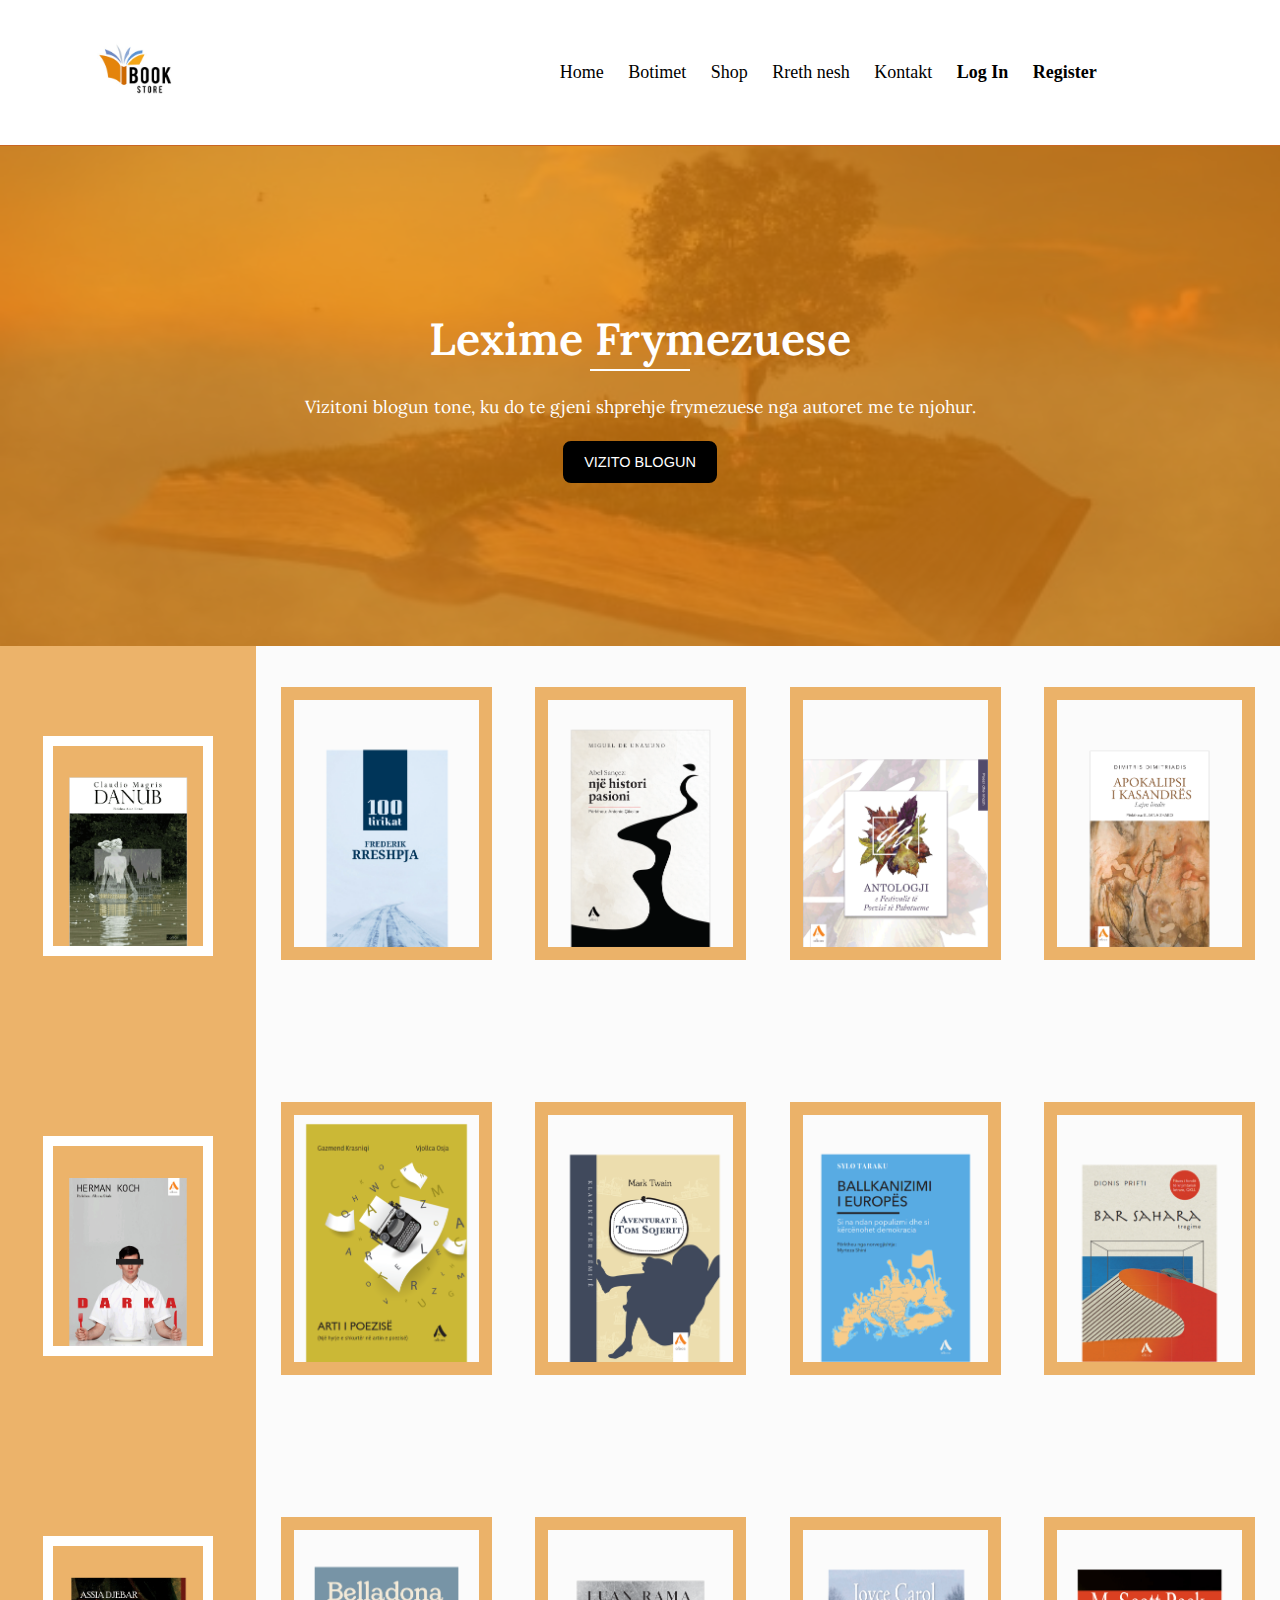
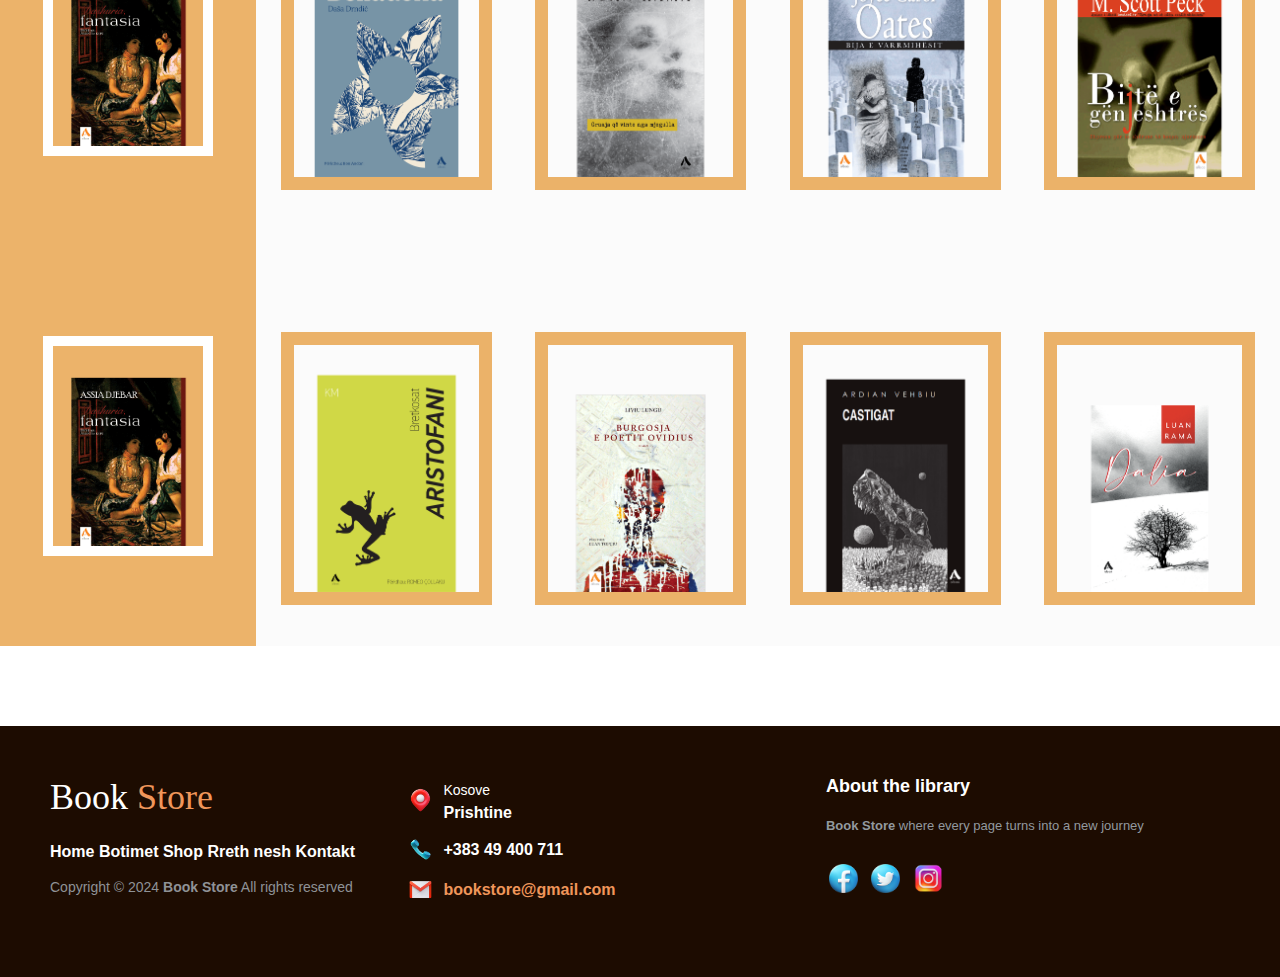
<file: Botime Artistike/botime.html>
<!DOCTYPE html>
<html lang="en">
<head>
    <meta charset="UTF-8">
    <meta name="viewport" content="width=device-width, initial-scale=1.0">
    <title>Botime Artistike</title>
    <link rel="stylesheet" href="botime.css">

    <link rel="preconnect" href="https://fonts.googleapis.com">
<link rel="preconnect" href="https://fonts.gstatic.com" crossorigin>
<link href="https://fonts.googleapis.com/css2?family=Lora:ital,wght@0,400..700;1,400..700&display=swap" rel="stylesheet">

    <!-- <link href="https://cdn.jsdelivr.net/npm/bootstrap@5.3.3/dist/css/bootstrap.min.css" rel="stylesheet" integrity="sha384-QWTKZyjpPEjISv5WaRU9OFeRpok6YctnYmDr5pNlyT2bRjXh0JMhjY6hW+ALEwIH" crossorigin="anonymous"> -->
</head>
<body>
    <section class="navbar" id="navbar">
        <nav>
            <div class="logo">
                <img src="../HomePage/Images/logo.jpg">
            </div>
            <ul>
                <li> <a href="../HomePage/homepage.html">Home</a></li>
                <li> <a href="../Botime Artistike/botime.html">Botimet</a></li>
                <li> <a href="../Shop/shop.html">Shop</a></li>
                <li> <a href="../AboutUs/about-us.html">Rreth nesh</a></li>
                <li> <a href="../ContactUs/contact.html">Kontakt</a></li>
                <li> <a href="../loginsignup/login.html"><strong>Log In</strong></a></li>
                <li> <a href="../loginsignup/signup.html"><strong>Register</strong></a></li>
            </ul>
            <div class="menu-toggle">&#9776;</div> 
        </nav>
    </section>

<section>
    <div id="bgphoto">
        <img src="img-Botime Artistike/imgbackgroundphoto.jpg" alt="">
        <div class="bg-of-photo">

            <div class="tittle">
                <h1>Lexime Frymezuese</h1>
            </div>
            <div class="line"></div>
           <div class="prg1">
            <p>Vizitoni blogun tone, ku do te gjeni shprehje frymezuese nga autoret me te njohur.</p>
           </div> 
            <button><a href="Lexime frymezuese/lexime-frymezuese.html">VIZITO BLOGUN</a></button>

        </div>
        
    </div>
</section>


<section>

    <div id="container">

        <div class="left">
            <div class="books-in-left">
                <img src="img-Botime Artistike/libri17.png" alt="">
            </div>
            <div class="books-in-left">
                <img src="img-Botime Artistike/libri18.png" alt="">
            </div>
            <div class="books-in-left">
                <img src="img-Botime Artistike/libri19.png" alt="">
            </div>
            <div class="books-in-left">
                <img src="img-Botime Artistike/libri19.png" alt="">
            </div>
        </div>


        <div class="right">
            <div class="book">
                <img src="img-Botime Artistike/libri1.png">
            </div>
            <div class="book">
                <img src="img-Botime Artistike/libri2.png" alt="">
            </div>
            <div class="book">
                <img src="img-Botime Artistike/libri3.png" alt="">
            </div>
            <div class="book">
                <img src="img-Botime Artistike/libri4.png" alt="">
            </div>
            <div class="book">
                <img src="img-Botime Artistike/libri5.png" alt="">
            </div>
            <div class="book">
                <img src="img-Botime Artistike/libri6.png" alt="">
            </div>
            <div class="book">
                <img src="img-Botime Artistike/libri7.png" alt="">
            </div>
            <div class="book">
                <img src="img-Botime Artistike/libri8.png" alt="">
            </div>
            <div class="book">
                <img src="img-Botime Artistike/libri9.png" alt="">
            </div>
            <div class="book">
                <img src="img-Botime Artistike/libri10.png" alt="">
            </div>
            <div class="book">
                <img src="img-Botime Artistike/libri11.png" alt="">
            </div>
            <div class="book">
                <img src="img-Botime Artistike/libri12.png" alt="">
            </div>
            <div class="book">
                <img src="img-Botime Artistike/libri13.png" alt="">
            </div>
            <div class="book">
                <img src="img-Botime Artistike/libri14.png" alt="">
            </div>
            <div class="book">
                <img src="img-Botime Artistike/libri15.png" alt="">
            </div>
            <div class="book">
                <img src="img-Botime Artistike/libri16.png" alt="">
            </div>
        </div>
    </div>
</section>

<footer class="footer-distributed">
    <div class="footer-left">
        <h3>Book<span> Store</span></h3>
        <p class="footer-links">
            <a href="../HomePage/homepage.html">Home</a>
            <a href="../Botime Artistike/botime.html">Botimet</a> 
            <a href="../Shop/shop.html">Shop</a>
            <a href="../AboutUs/about-us.html">Rreth nesh</a> 
            <a href="../ContactUs/contact.html">Kontakt</a> 
            
        </p>
        <p class="footer-company-name">Copyright © 2024 <strong>Book Store</strong> All rights reserved</p>
    </div>
    <div class="footer-center">
        <div>
            <img src="../HomePage/Images/icons8-location-94.png" alt="Location">
            <p><span>Kosove</span>Prishtine</p>
        </div>
        <div>
            <img src="../HomePage/Images/icons8-phone-94.png" alt="Phone">
            <p>+383 49 400 711</p>
        </div>
        <div>
            <img src="../HomePage/Images/icons8-gmail-94.png" alt="Email">
            <p><a href="mailto:expbytravelling@gmail.com">bookstore@gmail.com</a></p>
        </div>
    </div>
    <div class="footer-right">
        <p class="footer-company-about">
            <span>About the library</span>
            <strong>Book Store</strong> where every page turns into a new journey
        </p>
        <div class="footer-icons">
            <a href="#"><img src="../HomePage/Images/icons8-facebook-94.png" width="35" height="35"></a>
            <a href="#"><img src="../HomePage/Images/icons8-twitter-circled-94.png" width="35" height="35"alt=""></a>
            <a href="#"><img src="../HomePage/Images/icons8-instagram-94.png"width="35" height="35" alt=""></a>
        </div>
    </div>
</footer>



    
    


    <!-- <script src="https://cdn.jsdelivr.net/npm/bootstrap@5.3.3/dist/js/bootstrap.bundle.min.js" integrity="sha384-YvpcrYf0tY3lHB60NNkmXc5s9fDVZLESaAA55NDzOxhy9GkcIdslK1eN7N6jIeHz" crossorigin="anonymous"></script> -->
    <script src="botime.js"></script>
</body>
</html>
</file>
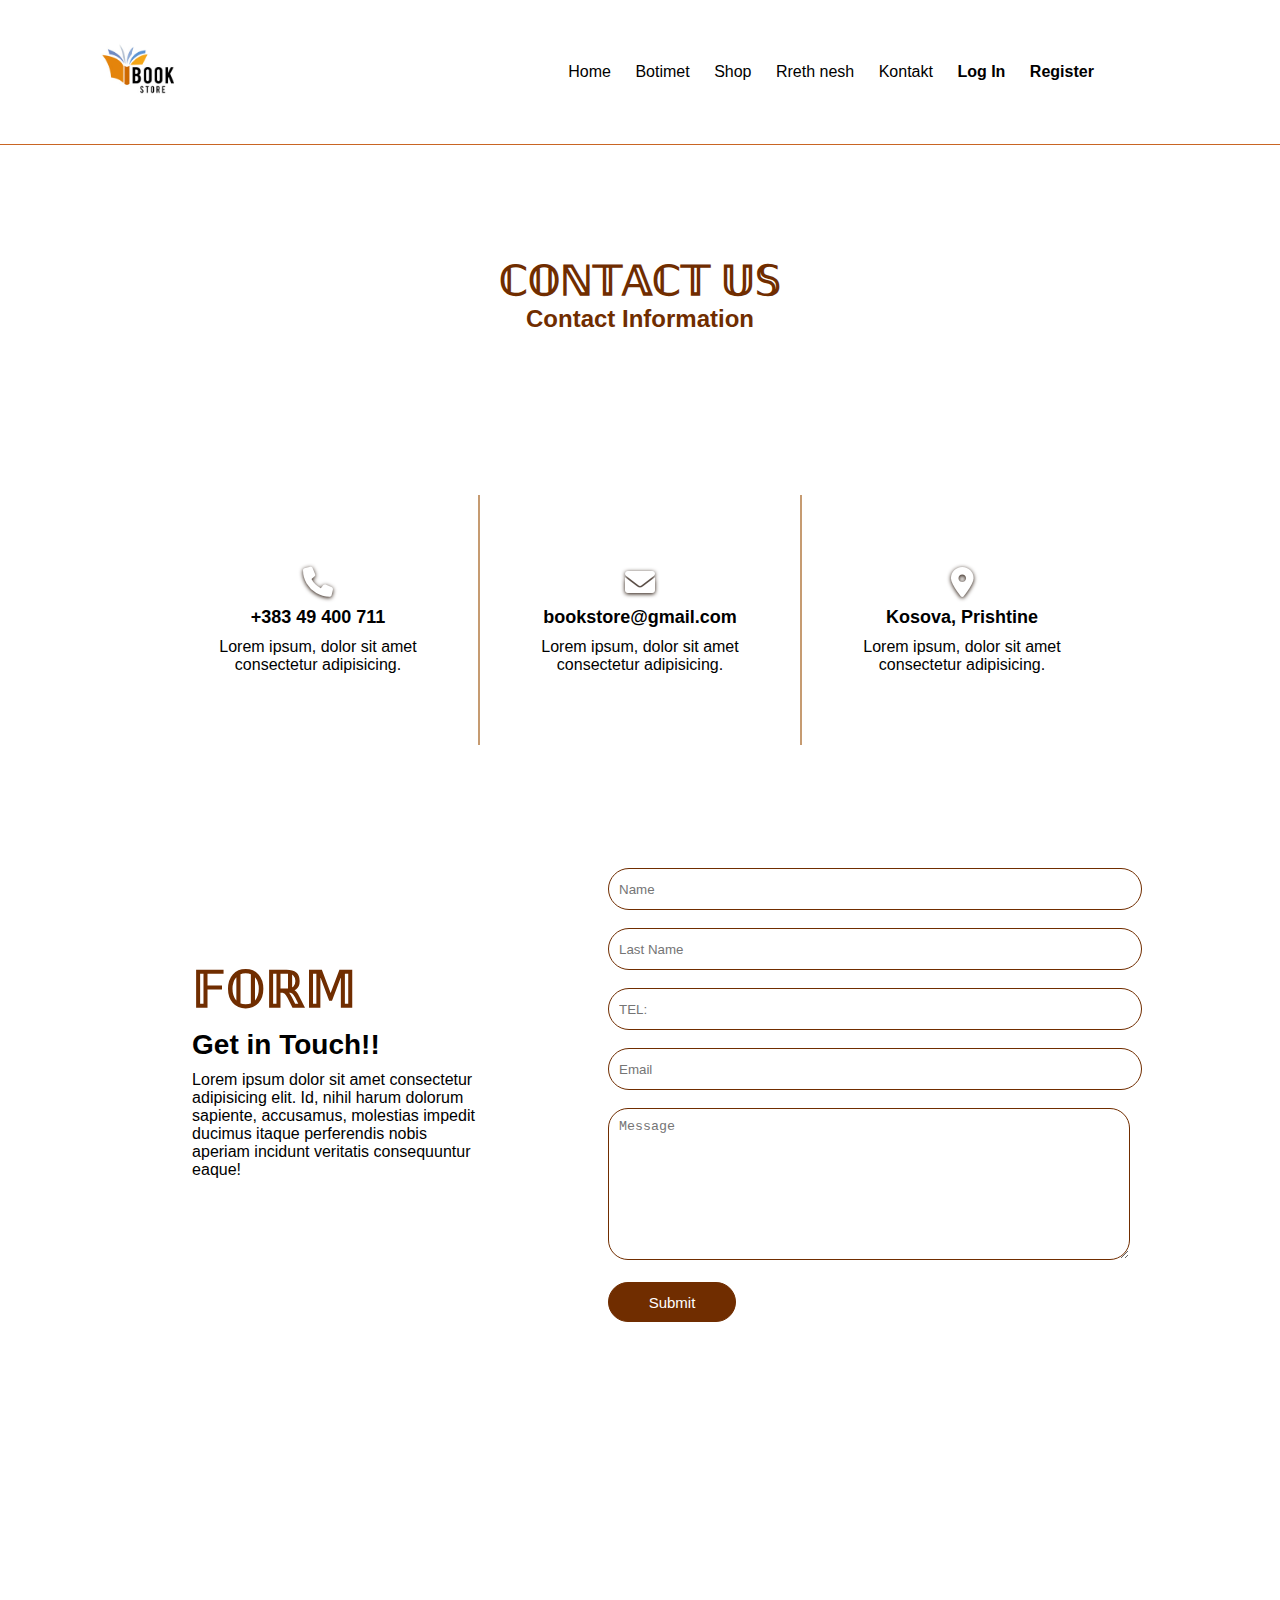
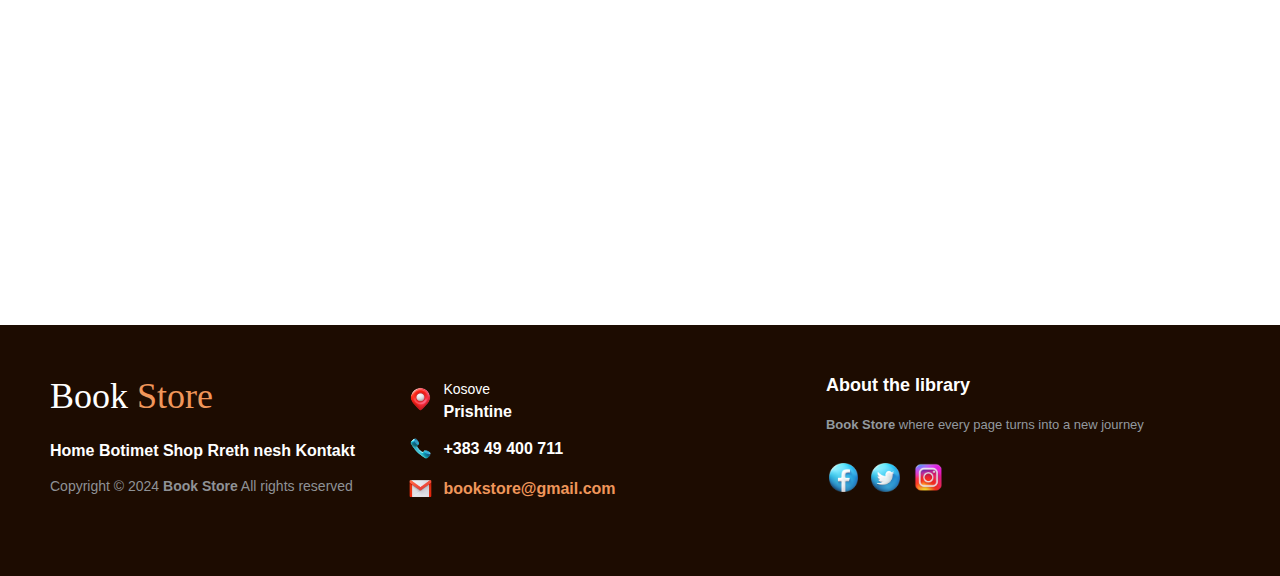
<file: ContactUs/contact.html>
<!DOCTYPE html>
<html lang="en">
<head>
   <meta charset="UTF-8">
   <meta name="viewport" content="width=device-width, initial-scale=1.0">
   <title>Document</title>
   <link rel="stylesheet" href="contact.css">
   <link rel="stylesheet" href="https://cdnjs.cloudflare.com/ajax/libs/font-awesome/6.0.0/css/all.min.css"/>
</head>
<body>
   
   <section class="navbar" id="navbar">
      <nav>
          <div class="logo">
              <img src="../HomePage/Images/logo.jpg">
          </div>

          <ul>
              <li> <a href="../HomePage/homepage.html">Home</a></li>
              <li> <a href="../Botime Artistike/botime.html">Botimet</a></li>
              <li> <a href="../Shop/shop.html">Shop</a></li>
              <li> <a href="../AboutUs/about-us.html">Rreth nesh</a></li>
              <li> <a href="../ContactUs/contact.html">Kontakt</a></li>
              <li> <a href="../loginsignup/login.html"><strong>Log In</strong></a></li>
              <li> <a href="../loginsignup/signup.html"><strong>Register</strong></a></li>
          </ul>
          <div class="menu-toggle">&#9776;</div>
      </nav>
  </section>

 <div class="all">


   <div class="part1">
      
      <div class="part1_tx">
         <h1>ℂ𝕆ℕ𝕋𝔸ℂ𝕋 𝕌𝕊</h1>
         <h2>Contact Information</h2>
      </div>

   </div>

   <div class="part2">
      <div class="part2_box">
         <div class="part2_box_tx">
         <i class="fa-solid fa-phone"></i>
         <h2>+383 49 400 711</h2>
         <p>Lorem ipsum, dolor sit amet consectetur adipisicing.</p>
      </div>
      </div>
      <div class="part2_box">
         <div class="part2_box_tx">
         <i class="fa-solid fa-envelope"></i>
         <h2>bookstore@gmail.com</h2>
         <p>Lorem ipsum, dolor sit amet consectetur adipisicing.</p>
         </div>
      </div>
      <div class="part2_box3">
         <div class="part2_box_tx">
         <i class="fa-solid fa-location-dot"></i>
         <h2>Kosova, Prishtine</h2>
         <p>Lorem ipsum, dolor sit amet consectetur adipisicing.</p>
         </div>
      </div>
   </div>

   <div class="part3">

      <div class="part3_left">
         <div class="part3_left_tx">
            <h1>𝔽𝕆ℝ𝕄</h1>
            <h2>Get in Touch!!</h2>
            <p>Lorem ipsum dolor sit amet consectetur adipisicing elit. Id, nihil harum dolorum sapiente, accusamus, molestias impedit ducimus itaque perferendis nobis aperiam incidunt veritatis consequuntur eaque!</p>
         </div>
      </div>


      <div class="part3_right">
 
         <form >
            <input type="text" name="name" id="name" placeholder="Name"required> <br><br>

            <input type="text" name="lastname" id="lastname" placeholder="Last Name"required> <br><br>

            <input type="number" name="tel" id="tel"placeholder="TEL:"required><br><br>

            <input type="email" name="email" id="email" size="40" placeholder="Email"required> <br><br>
            
            <textarea name="message" cols="20" rows="10" maxlength="500" placeholder="Message" required></textarea> <br><br>
            
            <button>Submit</button>
            
        </form>

      </div>

   </div>

   <div class="part4">
   <iframe src="https://www.google.com/maps/embed?pb=!1m17!1m11!1m3!1d48069233.89760074!2d21.165502803117224!3d42.66319472032024!2m2!1f0!2f0!3m2!1i1024!2i768!4f13.1!3m3!1m2!1s0x13549ee605110927%3A0x9365bfdf385eb95a!2sPristina!5e0!3m2!1sen!2s!4v1726701747436!5m2!1sen!2s" width="600" height="450" style="border:0;" allowfullscreen="" loading="lazy" referrerpolicy="no-referrer-when-downgrade"></iframe>
   </div>
  
   <footer class="footer-distributed">
      <div class="footer-left">
          <h3>Book<span> Store</span></h3>
          <p class="footer-links">
              <a href="../HomePage/homepage.html">Home</a>
              <a href="../Botime Artistike/botime.html">Botimet</a> 
              <a href="../Shop/shop.html">Shop</a>
              <a href="../AboutUs/about-us.html">Rreth nesh</a> 
              <a href="../ContactUs/contact.html">Kontakt</a> 
              
          </p>
          <p class="footer-company-name">Copyright © 2024 <strong>Book Store</strong> All rights reserved</p>
      </div>
      <div class="footer-center">
          <div>
              <img src="../HomePage/Images/icons8-location-94.png" alt="Location">
              <p><span>Kosove</span>Prishtine</p>
          </div>
          <div>
              <img src="../HomePage/Images/icons8-phone-94.png" alt="Phone">
              <p>+383 49 400 711</p>
          </div>
          <div>
              <img src="../HomePage/Images/icons8-gmail-94.png" alt="Email">
              <p><a href="mailto:expbytravelling@gmail.com">bookstore@gmail.com</a></p>
          </div>
      </div>
      <div class="footer-right">
          <p class="footer-company-about">
              <span>About the library</span>
              <strong>Book Store</strong> where every page turns into a new journey
          </p>
          <div class="footer-icons">
              <a href="#"><img src="../HomePage/Images/icons8-facebook-94.png" width="35" height="35"></a>
              <a href="#"><img src="../HomePage/Images/icons8-twitter-circled-94.png" width="35" height="35"alt=""></a>
              <a href="#"><img src="../HomePage/Images/icons8-instagram-94.png"width="35" height="35" alt=""></a>
          </div>
      </div>
  </footer>
  
  <script>
      document.addEventListener("DOMContentLoaded", function () {
      const menuToggle = document.querySelector('.menu-toggle');
      const navUl = document.querySelector('nav ul');

      menuToggle.addEventListener('click', function () {
          navUl.classList.toggle('show');
      });
  });
  </script>
</div>
</body>
</html>
</file>
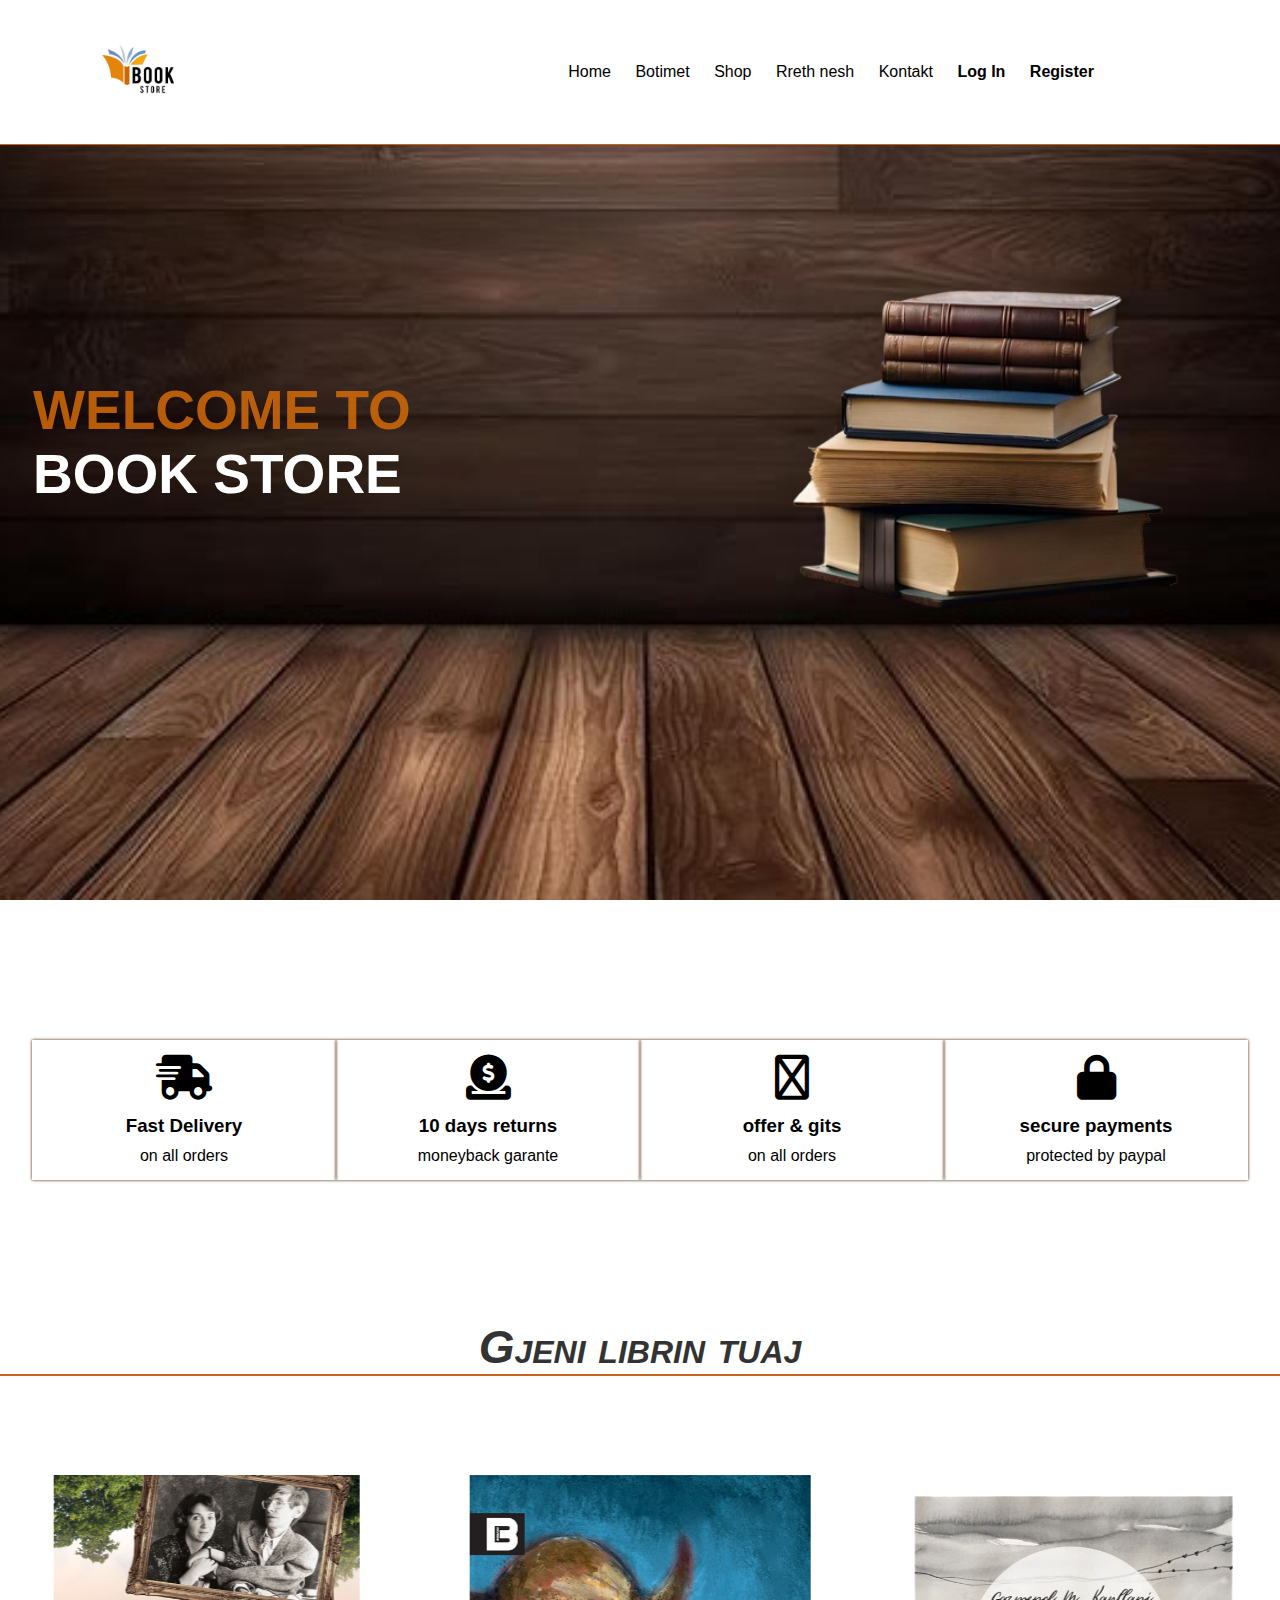
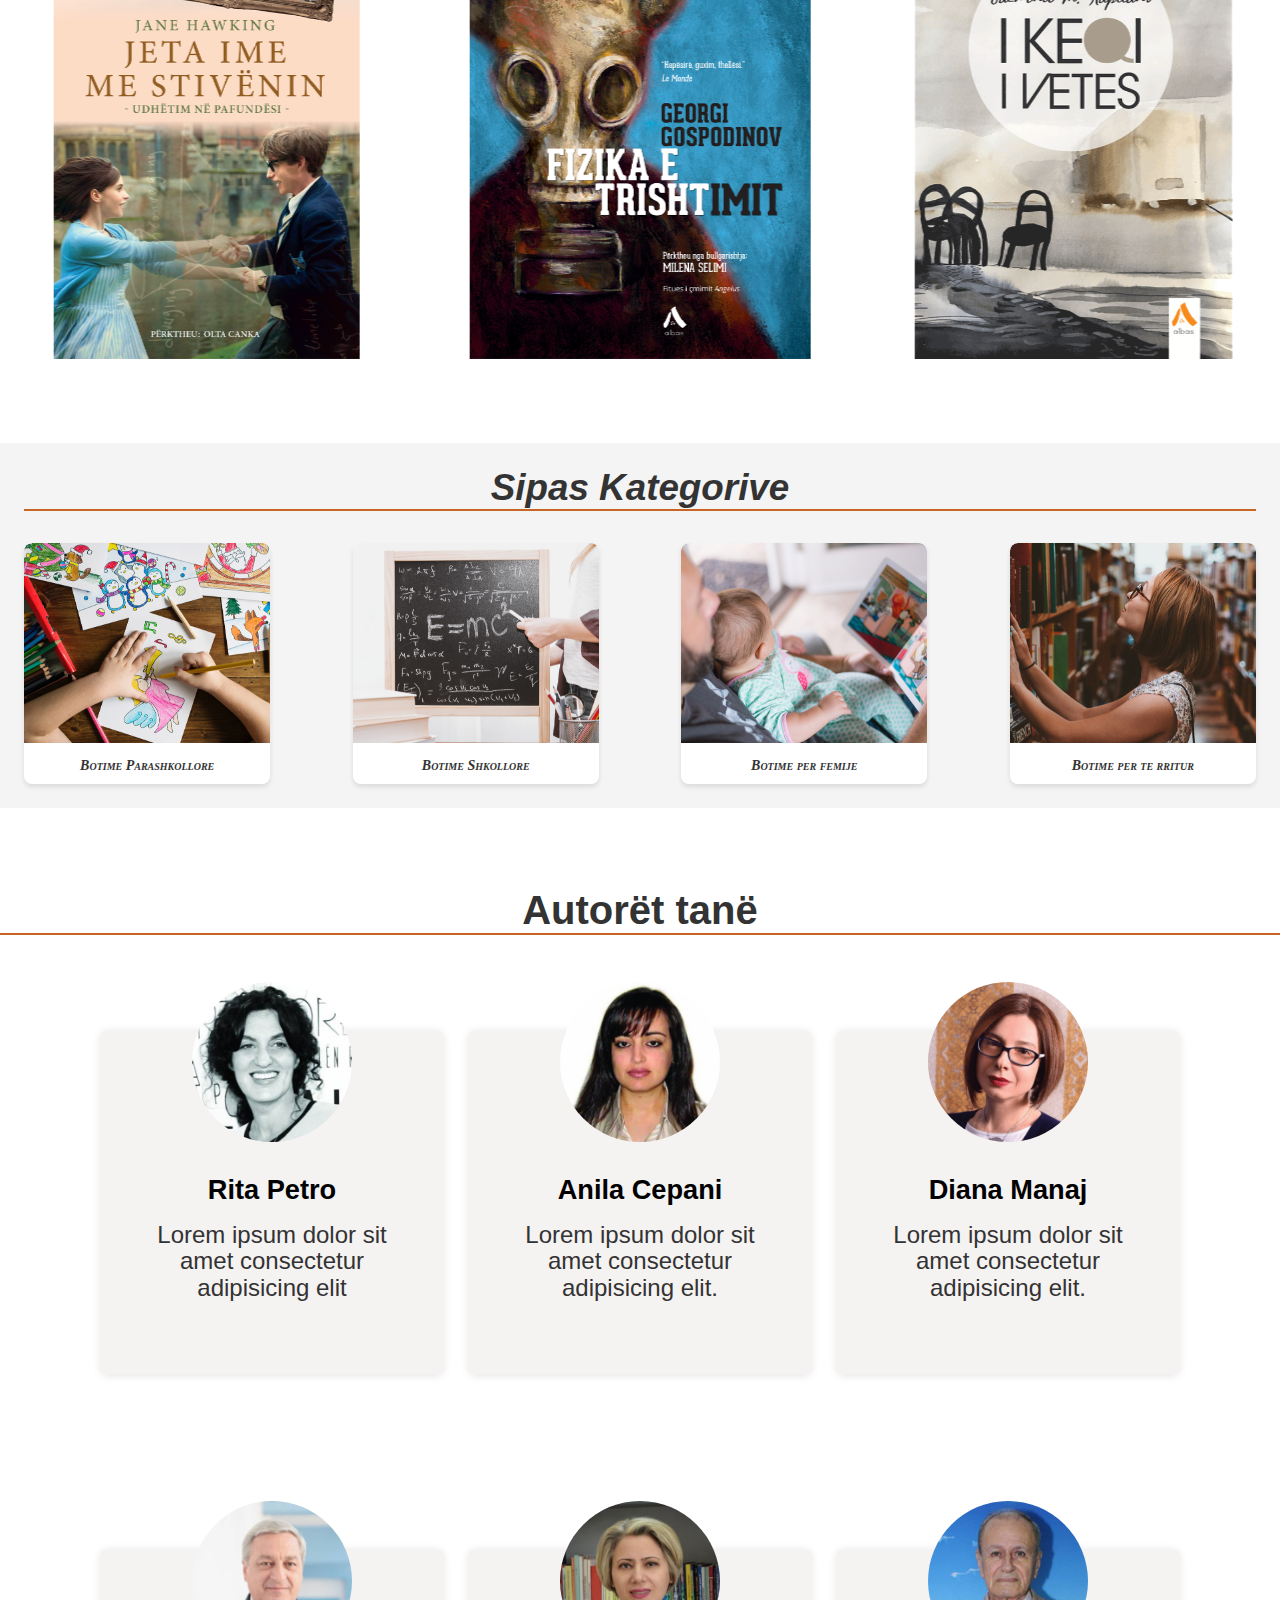
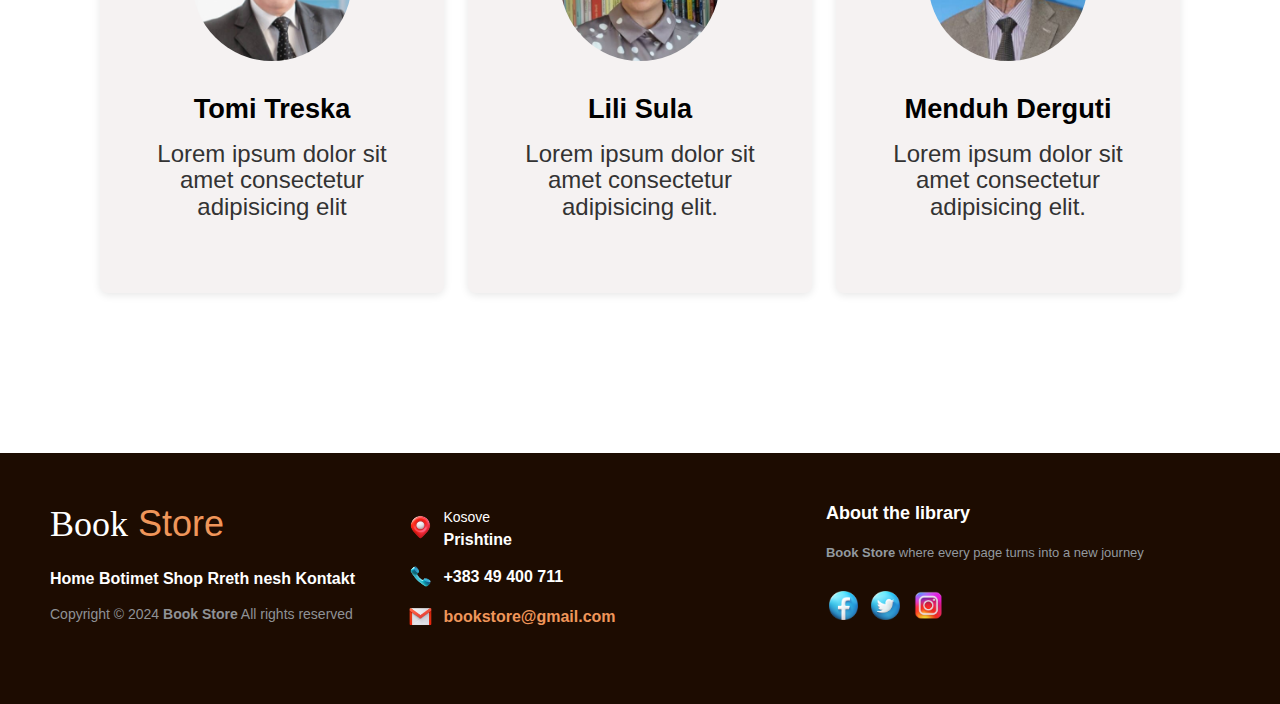
<file: HomePage/homepage.html>
<!DOCTYPE html>
<html lang="en">
<head>
    <meta charset="UTF-8">
    <meta name="viewport" content="width=device-width, initial-scale=1.0">
    <title>Homepage</title>

    <link rel="stylesheet" href="homepage.css">
    
    <link href="https://fonts.googleapis.com/css?family=Poppins:300,400,500,600,700,800,900" rel="stylesheet">
    <link rel="stylesheet" href="https://cdnjs.cloudflare.com/ajax/libs/font-awesome/6.0.0-beta3/css/all.min.css">
    <link rel="stylesheet" href="https://cdn.jsdelivr.net/npm/swiper@11/swiper-bundle.min.css" />
</head>
<body>

    <section class="navbar" id="navbar">
        <nav>
            <div class="logo">
                <img src="Images/logo.jpg">
            </div>
            <ul>
                <li> <a href="../HomePage/homepage.html">Home</a></li>
                <li> <a href="../Botime Artistike/botime.html">Botimet</a></li>
                <li> <a href="../Shop/shop.html">Shop</a></li>
                <li> <a href="../AboutUs/about-us.html">Rreth nesh</a></li>
                <li> <a href="../ContactUs/contact.html">Kontakt</a></li>
                <li> <a href="../loginsignup/login.html"><strong>Log In</strong></a></li>
                <li> <a href="../loginsignup/signup.html"><strong>Register</strong></a></li>
            </ul>
            <div class="menu-toggle">&#9776;</div> 
        </nav>
  
        <div class="main">
            <div class="main_tag">
                <h1>WELCOME TO <br> <span> BOOK STORE</span></h1>

            </div>
            
            <div class="main_img">
                <img src="Images/stack-books-table-with-book-top_865967-50047-removebg-preview.png" alt="">
            </div>
        </div>
    </section>

    <section class="services">
        <div class="services_box">


            <div class="services_card">
                <i class="fa-solid fa-truck-fast"></i>
                <h3>Fast Delivery</h3>
                <span>on all orders</span>
            </div>

            <div class="services_card">
                <i class="fa-sharp-duotone fa-solid fa-circle-dollar-to-slot"></i>
                <h3>10 days returns</h3>
                <span>moneyback garante</span>
            </div>

            <div class="services_card">
                <i class="fa-regular fa-gift"></i>
                <h3>offer & gits</h3>
                <span>on all orders</span>
            </div>

            <div class="services_card">
                <i class="fa-solid fa-lock"></i>
                <h3>secure payments</h3>
                <span>protected by paypal</span>
            </div>
        </div>
    </section>

    <section class="new" id="new">
        <div class="heading">
            <i>Gjeni librin tuaj</i>
        </div>

        <div class="swiper new-book">
            <div class="swiper-wrapper">
                <div class="swiper-slide box">
                    <img src="Images/fizika-e-trishtimit-ok.png" alt="">
                </div>

                <div class="swiper-slide box">
                    <img src="Images/I-keqi-i-vetes-ok.png" alt="">

                </div>

                <div class="swiper-slide box">
                    <img src="Images/kultura-e-terrorizmit-ok.png" alt="">

                </div>

                <div class="swiper-slide box">
                    <img src="Images/loja-geraldit.png" alt="">
                </div>

                <div class="swiper-slide box">
                    <img src="Images/jeta-ime-me-stivenin-ok.png" alt="">
                </div>
            </div>
        </div>
    </section>

    <section class="kategori" id="kategori">
        <div class="tit">
            <i>Sipas Kategorive</i>
        </div>

        <div class="kategori-botimet">
            <div class="botimet">
                <div class="kt">
                    <img src="Images/parashkollor.jpg" alt="">
                    <h4>Botime Parashkollore</h4>
                </div>
            </div>

            <div class="botimet">
                <div class="kt">
                    <img src="Images/botime-shkollore.jpg" alt="">
                    <h4>Botime Shkollore</h4>
                </div>
            </div>

            <div class="botimet">
                <div class="kt">
                    <img src="Images/botime-per-femije.jpg" alt="">
                    <h4>Botime per femije</h4>
                </div>
            </div>

            <div class="botimet">
                <div class="kt">
                    <img src="Images/botime-per-te-rritur.jpg" alt="">
                    <h4>Botime per te rritur</h4>
                </div>
            </div>
        </div>
    </section>

    <section class="autoret">
        <h2 class="heading">Autorët tanë</h2>

        <div class="box-container">

            <div class="box">
                <div class="image">
                    <img src="Images/rita_petro-370x370.jpg" alt="">
                </div>
                <div class="name">
                    <h1>Rita Petro</h1>
                </div>
                <p>Lorem ipsum dolor sit amet consectetur adipisicing elit</p>
            </div>

            <div class="box">
                <div class="image">
                    <img src="Images/anila_cepani-370x370.jpg" alt="">
                </div>
                <div class="name">
                    <h1>Anila Cepani</h1>
                </div>
                <p>Lorem ipsum dolor sit amet consectetur adipisicing elit.</p>
            </div>

            <div class="box">
                <div class="image">
                    <img src="Images/diana-manaj-370x370.png" alt="">
                </div>
                <div class="name">
                    <h1>Diana Manaj</h1>
                </div>
                <p>Lorem ipsum dolor sit amet consectetur adipisicing elit.</p>
            </div>
        </div>

        <div class="box-container">

            <div class="box">
                <div class="image">
                    <img src="Images/tomi_treska-370x370.jpg" alt="">
                </div>
                <div class="name">
                    <h1>Tomi Treska</h1>
                </div>
                <p>Lorem ipsum dolor sit amet consectetur adipisicing elit</p>
            </div>

            <div class="box">
                <div class="image">
                    <img src="Images/lili_sula-370x370.jpg" alt="">
                </div>
                <div class="name">
                    <h1>Lili Sula</h1>
                </div>
                <p>Lorem ipsum dolor sit amet consectetur adipisicing elit.</p>
            </div>

            <div class="box">
                <div class="image">
                    <img src="Images/menduh_derguti-370x370.jpg" alt="">
                </div>
                <div class="name">
                    <h1>Menduh Derguti</h1>
                </div>
                <p>Lorem ipsum dolor sit amet consectetur adipisicing elit.</p>
            </div>
        </div>
    </section>


    <footer class="footer-distributed">
        <div class="footer-left">
            <h3>Book<span> Store</span></h3>
            <p class="footer-links">
                <a href="../HomePage/homepage.html">Home</a>
                <a href="../Botime Artistike/botime.html">Botimet</a> 
                <a href="../Shop/shop.html">Shop</a>
                <a href="../AboutUs/about-us.html">Rreth nesh</a> 
                <a href="../ContactUs/contact.html">Kontakt</a> 
              
            </p>
            <p class="footer-company-name">Copyright © 2024 <strong>Book Store</strong> All rights reserved</p>
        </div>
        <div class="footer-center">
            <div>
                <img src="Images/icons8-location-94.png" alt="Location">
                <p><span>Kosove</span>Prishtine</p>
            </div>
            <div>
                <img src="Images/icons8-phone-94.png" alt="Phone">
                <p>+383 49 400 711</p>
            </div>
            <div>
                <img src="Images/icons8-gmail-94.png" alt="Email">
                <p><a href="mailto:expbytravelling@gmail.com">bookstore@gmail.com</a></p>
            </div>
        </div>
        <div class="footer-right">
            <p class="footer-company-about">
                <span>About the library</span>
                <strong>Book Store</strong> where every page turns into a new journey
            </p>
            <div class="footer-icons">
                <a href="#"><img src="Images/icons8-facebook-94.png" width="35" height="35"></a>
                <a href="#"><img src="Images/icons8-twitter-circled-94.png" width="35" height="35"alt=""></a>
                <a href="#"><img src="Images/icons8-instagram-94.png"width="35" height="35" alt=""></a>
            </div>
        </div>
    </footer>
    <script src="https://cdn.jsdelivr.net/npm/swiper@11/swiper-bundle.min.js"></script>
    <script src="homepage.js"></script>
</body>
</html>
</file>
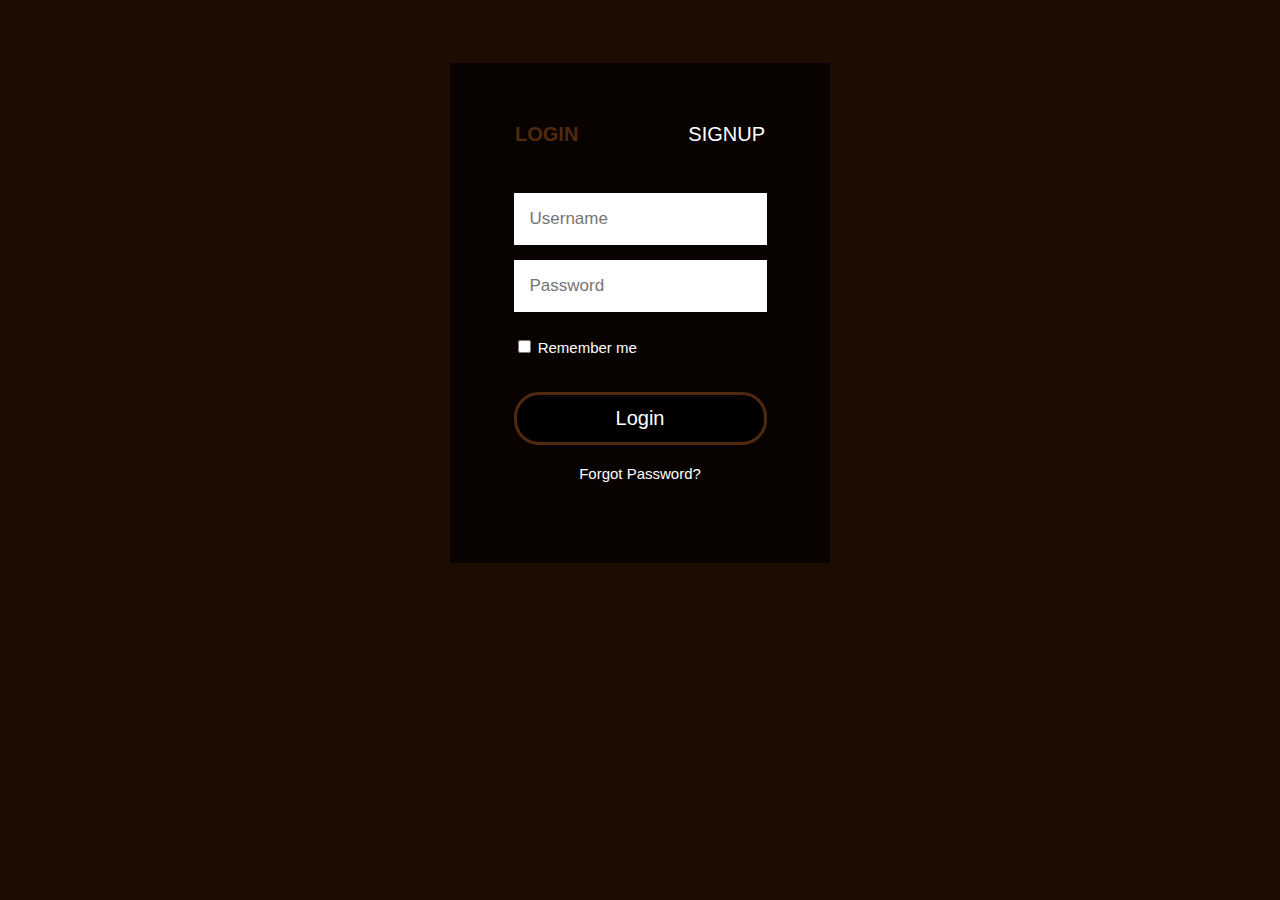
<file: loginsignup/login.html>
<!DOCTYPE html>
<html lang="en">
<head>
    <meta charset="UTF-8">
    <meta name="viewport" content="width=device-width, initial-scale=1.0">
    <title>LogIn and SignUp Page</title>
    <link rel="stylesheet" href="login.css">
<body>

    <div class="box">
        <div class="page">
            <div class="header">
                <a id="login" class="active" href="login.html">login</a>
                <a id="signup" href="signup.html">signup</a>
            </div>
            <div id="errorMsg"></div>
            <div class="content">
                <form class="login" name="loginForm" onsubmit="return validateLoginForm()" method="POST">
                    <input type="text" name="name" id="logName" placeholder="Username">
                    <input type="password" name="password" id="logPassword" placeholder="Password">
                    <div id="check">
                        <input type="checkbox" id="remember">
                        <label for="remember">Remember me</label>
                    </div>
                    <br><br>
                    <input type="submit" value="Login">
                    <a href="#">Forgot Password?</a>
                </form>

            </div>
        </div>
    </div>

   
    <script>
        

    let passwordRegex = /^[A-Z][a-zA-Z0-9!@#$%^&*()_+[\]{}|;:',.<>?]{7,}$/;

    function validateLoginForm() {
        var name = document.getElementById("logName").value;
        var password = document.getElementById("logPassword").value;

        if (name == "" || password == "") {
            document.getElementById("errorMsg").innerHTML = "Please fill the required fields"
            return false;
        }
        else if (!passwordRegex.test(password)) {
            document.getElementById("errorMsg").innerHTML = "Your password must include at least 8 characters and meet the criteria.";
            return false;
        } else {
            alert("Successfully logged in");
            window.location.href = "../Homepage/homepage.html";
            return false;

        }
    }

    </script>
</body>
</file>
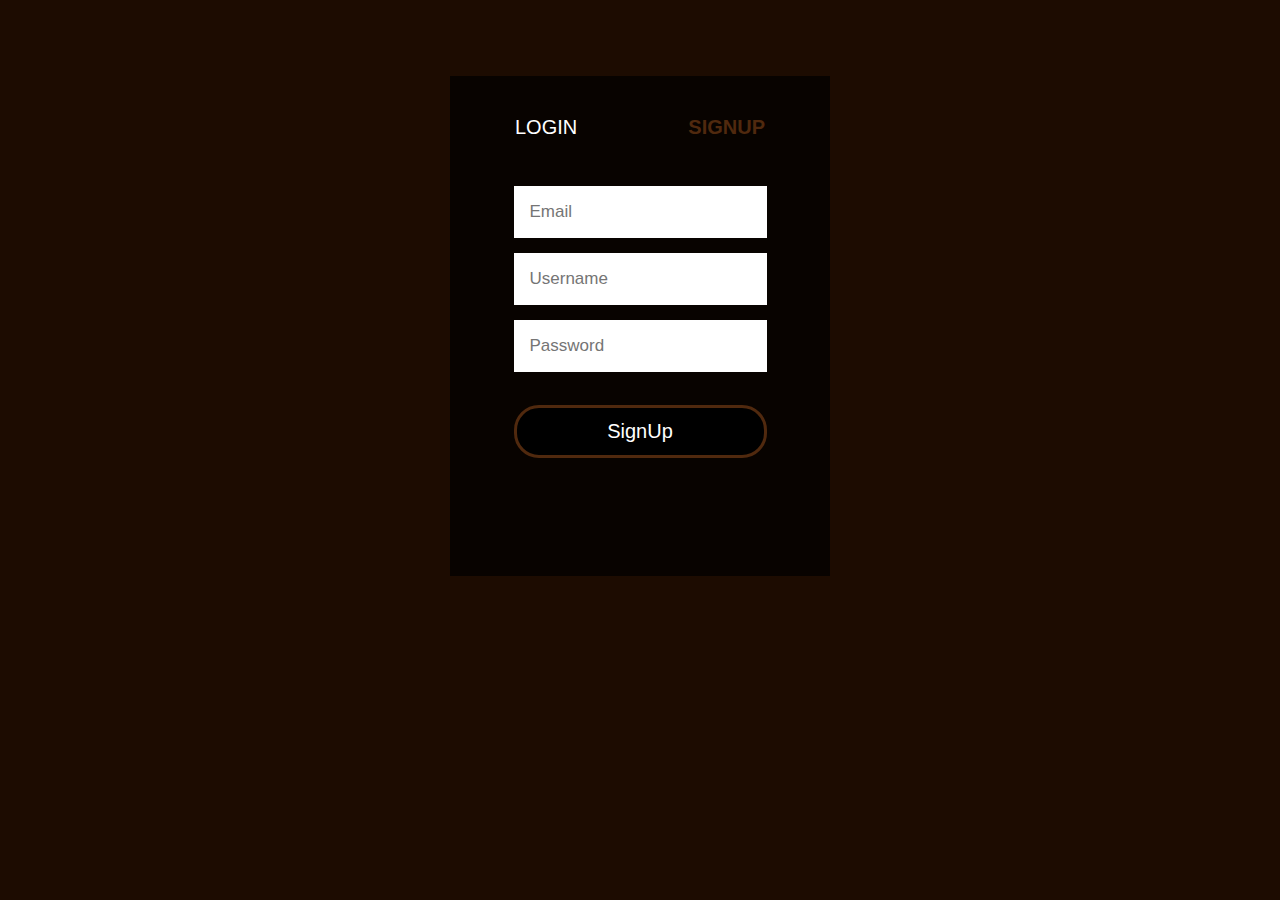
<file: loginsignup/signup.html>
<!DOCTYPE html>
<html lang="en">
<head>
    <meta charset="UTF-8">
    <meta name="viewport" content="width=device-width, initial-scale=1.0">
    <title>LogIn and SignUp Page</title>
    <link rel="stylesheet" href="signup.css">

<body>

    <div class="box">
        <div class="page">
            <div class="header">
                <a id="login"  href="login.html">login</a>
                <a id="signup" class="active" href="signup.html">signup</a>
            </div>
            <div id="errorMsg"></div>
            <div class="content">
                <form class="signup" name="signupForm" onsubmit="return validateSignupForm()" method="POST">
                    <input type="email" name="email" id="signEmail" placeholder="Email">
                    <input type="text" name="name" id="signName" placeholder="Username">
                    <input type="password" name="password" id="signPassword" placeholder="Password"><br>
                    <input type="submit" value="SignUp">
                </form>
            </div>
        </div>
    </div>
    <script>
        
        let passwordRegex = /^[A-Z][a-zA-Z0-9!@#$%^&*()_+[\]{}|;:',.<>?]{7,}$/;
       
    function validateSignupForm() {
	var mail = document.getElementById("signEmail").value;
	var name = document.getElementById("signName").value;
	var password = document.getElementById("signPassword").value;

	if (mail == "" || name == "" || password == "") {
		document.getElementById("errorMsg").innerHTML = "Please fill the required fields"
		return false;
	}else if (!passwordRegex.test(password)) {
		document.getElementById("errorMsg").innerHTML = "Your password must include at least 8 characters and meet the criteria."
		return false;
	}
	else {
		alert("Successfully signed up");
        window.location.href = "login.html";
		return false;
	}
}
    </script>
</body>
</file>
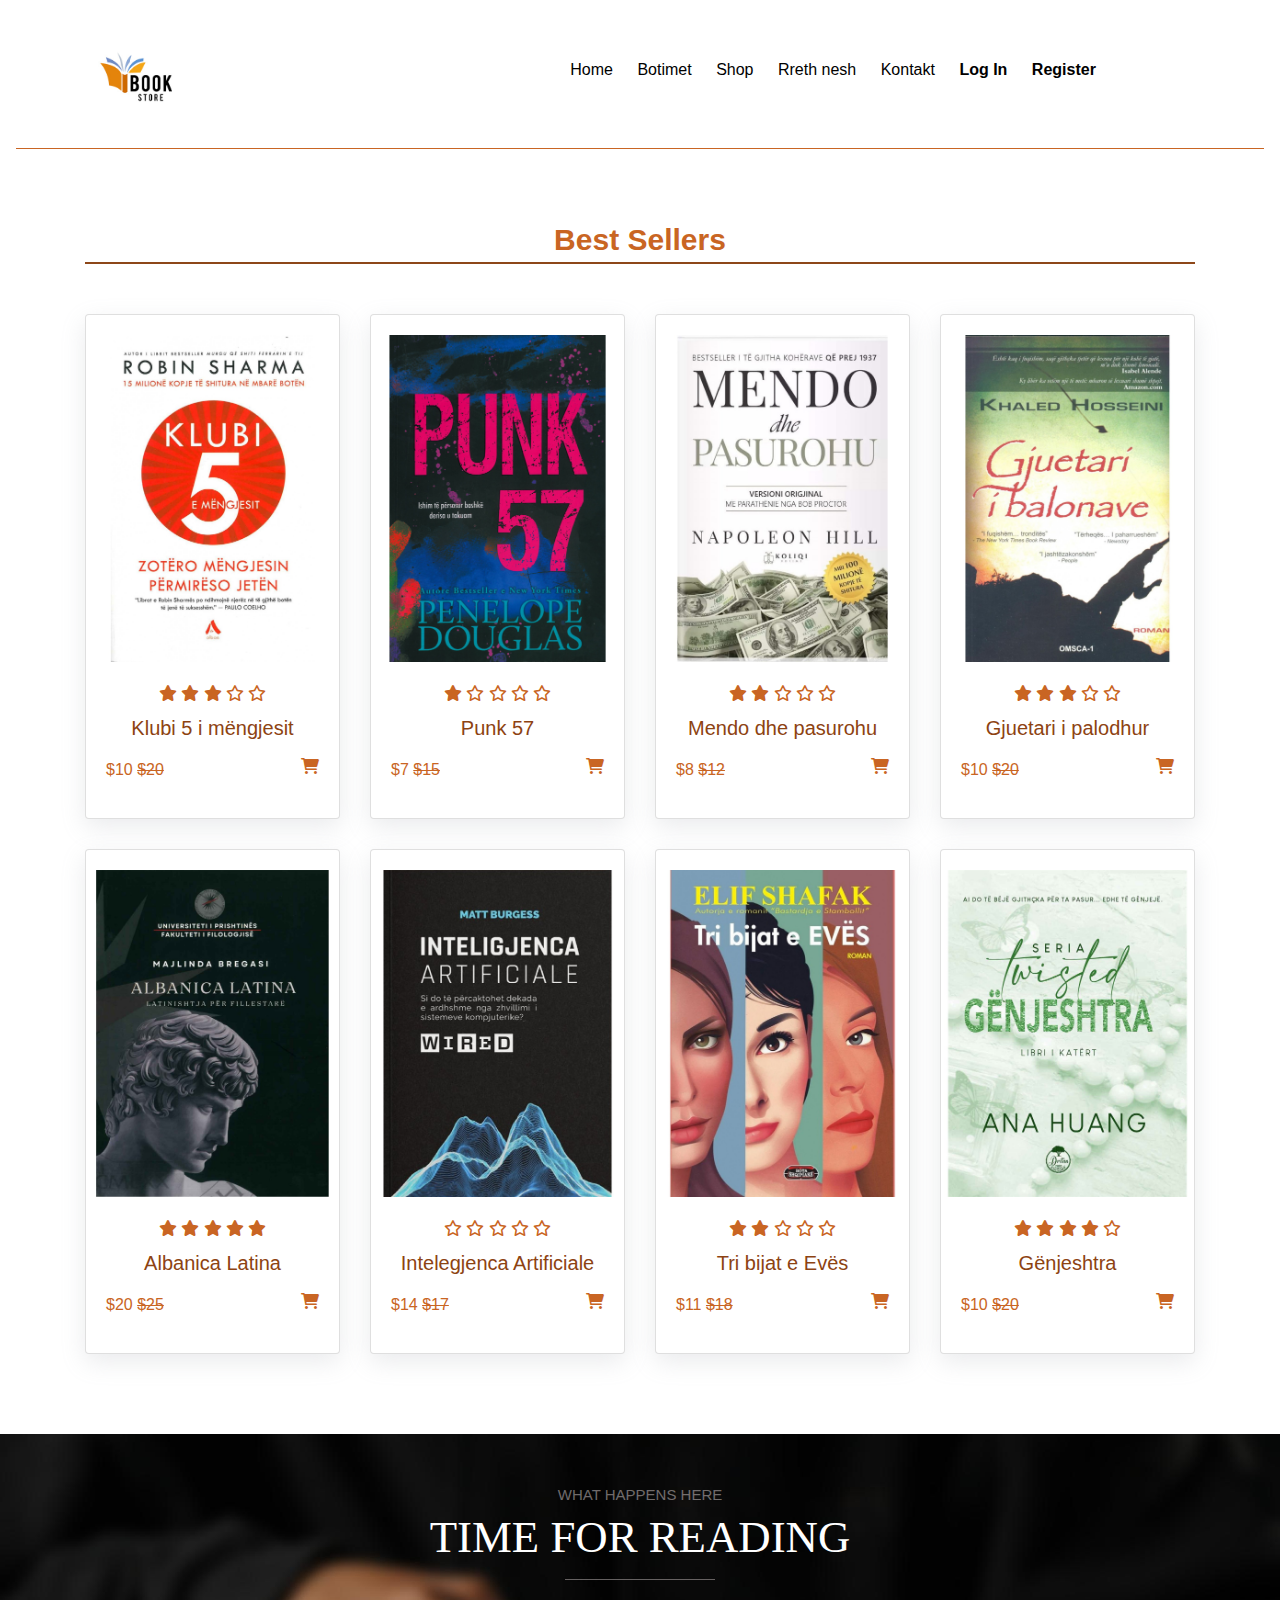
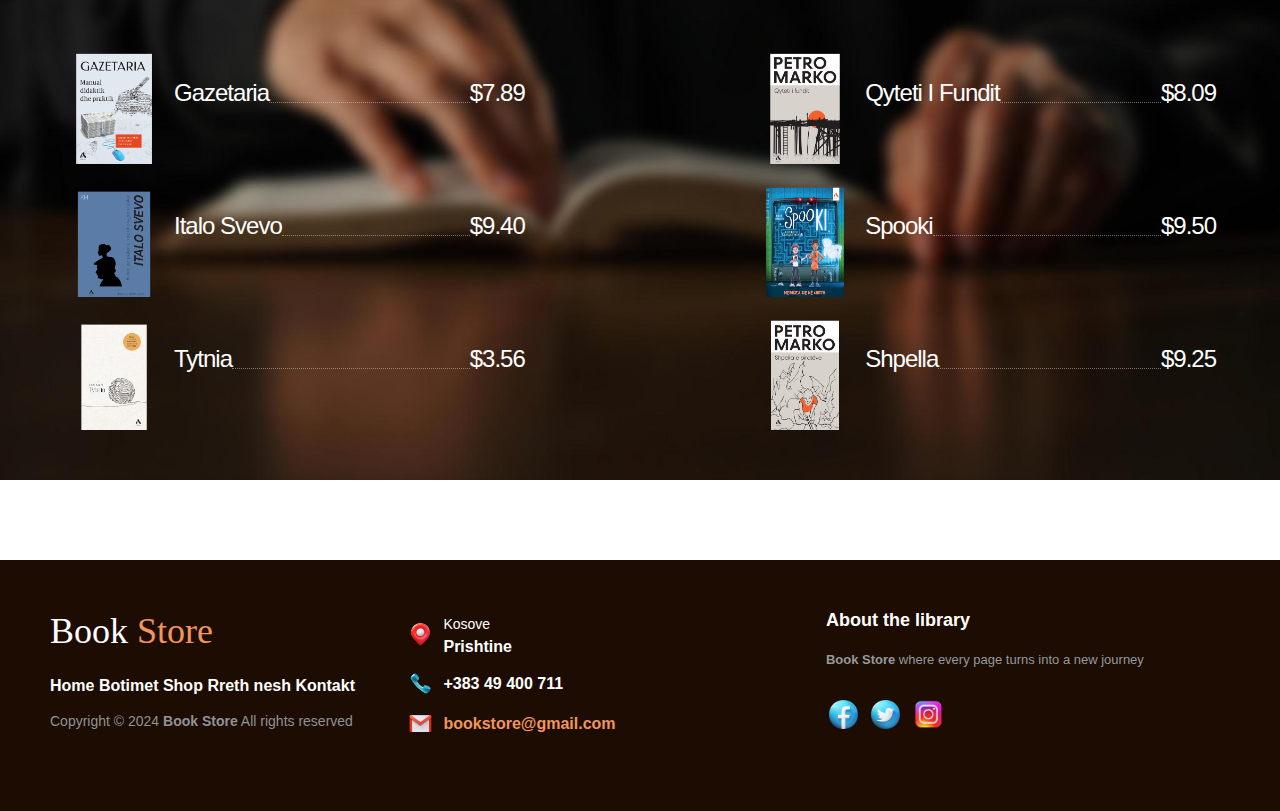
<file: Shop/shop.html>
<!DOCTYPE html>
<html lang="en">
<head>
    <meta charset="UTF-8">
    <meta name="viewport" content="width=device-width, initial-scale=1.0">
    <title>Shop</title>
    <link rel="stylesheet" href="shop.css">
    <link rel="stylesheet" href="https://maxcdn.bootstrapcdn.com/bootstrap/4.5.2/css/bootstrap.min.css">
    <link rel="stylesheet" href="https://cdnjs.cloudflare.com/ajax/libs/font-awesome/6.0.0-beta3/css/all.min.css">
    <link href="https://fonts.googleapis.com/css?family=Poppins:300,400,500,600,700,800,900" rel="stylesheet">

</head>
<body>
    <section class="navbar" id="navbar">
        <nav>
            <div class="logo">
                <img src="../HomePage/Images/logo.jpg">
            </div>

            <ul>
                <li> <a href="../HomePage/homepage.html">Home</a></li>
                <li> <a href="../Botime Artistike/botime.html">Botimet</a></li>
                <li> <a href="../Shop/shop.html">Shop</a></li>
                <li> <a href="../AboutUs/about-us.html">Rreth nesh</a></li>
                <li> <a href="../ContactUs/contact.html">Kontakt</a></li>
                <li> <a href="../loginsignup/login.html"><strong>Log In</strong></a></li>
                <li> <a href="../loginsignup/signup.html"><strong>Register</strong></a></li>
            </ul>
            <div class="menu-toggle">&#9776;</div>
        </nav>
    </section>


    <section id="menu">
        <div class="container">
            <div class="heading3">Best Sellers</div>
        </div>

        <div class="container" id="container2">

            <div class="row">

                <div class="col-md-3 py-3 py-md-0">
                    <div class="card">
                        <img src="../HomePage/Images/klubi 5.jpg" alt="">

                        <div class="card-body">
                            <div class="star text-center">
                                <i class="fa-solid fa-star"></i>
                                <i class="fa-solid fa-star"></i>
                                <i class="fa-solid fa-star"></i>
                                <i class="fa-regular fa-star"></i>
                                <i class="fa-regular fa-star"></i>
                            </div>

                            <h3>Klubi 5 i mëngjesit</h3>
                            <p>$10 <strike>$20</strike> <span class="fa-solid fa-cart-shopping"></span></p>
                        </div>
                    </div>
                </div>

                <div class="col-md-3 py-3 py-md-0">
                    <div class="card">
                        <img src="../HomePage/Images/punk.jpg" alt="">

                        <div class="card-body">
                            <div class="star text-center">
                                <i class="fa-solid fa-star"></i>
                                <i class="fa-regular fa-star"></i>
                                <i class="fa-regular fa-star"></i>
                                <i class="fa-regular fa-star"></i>
                                <i class="fa-regular fa-star"></i>
                            </div>

                            <h3>Punk 57</h3>
                            <p>$7 <strike>$15</strike> <span class="fa-solid fa-cart-shopping"></span></p>
                        </div>
                    </div>
                </div>

                <div class="col-md-3 py-3 py-md-0">
                    <div class="card">
                        <img src="../HomePage/Images/mendo-dhe-pasurohu.jpg" alt="">

                        <div class="card-body">
                            <div class="star text-center">
                                <i class="fa-solid fa-star"></i>
                                <i class="fa-solid fa-star"></i>
                                <i class="fa-regular fa-star"></i>
                                <i class="fa-regular fa-star"></i>
                                <i class="fa-regular fa-star"></i>
                            </div>

                            <h3>Mendo dhe pasurohu</h3>
                            <p>$8 <strike>$12</strike> <span class="fa-solid fa-cart-shopping"></span></p>
                        </div>
                    </div>
                </div>

                <div class="col-md-3 py-3 py-md-0">
                    <div class="card">
                        <img src="../HomePage/Images/gjuetari.jpg" alt="">

                        <div class="card-body">
                            <div class="star text-center">
                                <i class="fa-solid fa-star"></i>
                                <i class="fa-solid fa-star"></i>
                                <i class="fa-solid fa-star"></i>
                                <i class="fa-regular fa-star"></i>
                                <i class="fa-regular fa-star"></i>
                            </div>

                            <h3>Gjuetari i palodhur</h3>
                            <p>$10 <strike>$20</strike> <span class="fa-solid fa-cart-shopping"></span></p>
                        </div>
                    </div>
                </div>
            </div>

            <div class="row" style="margin-top: 30px;">

                <div class="col-md-3 py-3 py-md-0">
                    <div class="card">
                        <img src="../HomePage/Images/albanica.jpg" alt="">

                        <div class="card-body">
                            <div class="star text-center">
                                <i class="fa-solid fa-star"></i>
                                <i class="fa-solid fa-star"></i>
                                <i class="fa-solid fa-star"></i>
                                <i class="fa-solid fa-star"></i>
                                <i class="fa-solid fa-star"></i>
                            </div>

                            <h3>Albanica Latina</h3>
                            <p>$20 <strike>$25</strike> <span class="fa-solid fa-cart-shopping"></span></p>
                        </div>
                    </div>
                </div>

                <div class="col-md-3 py-3 py-md-0">
                    <div class="card">
                        <img src="../HomePage/Images/intelegjenca.jpg" alt="">

                        <div class="card-body">
                            <div class="star text-center">
                                <i class="fa-regular fa-star"></i>
                                <i class="fa-regular fa-star"></i>
                                <i class="fa-regular fa-star"></i>
                                <i class="fa-regular fa-star"></i>
                                <i class="fa-regular fa-star"></i>
                            </div>

                            <h3>Intelegjenca Artificiale</h3>
                            <p>$14 <strike>$17</strike> <span class="fa-solid fa-cart-shopping"></span></p>
                        </div>
                    </div>
                </div>

                <div class="col-md-3 py-3 py-md-0">
                    <div class="card">
                        <img src="../HomePage/Images/tri.jpg" alt="">

                        <div class="card-body">
                            <div class="star text-center">
                                <i class="fa-solid fa-star"></i>
                                <i class="fa-solid fa-star"></i>
                                <i class="fa-regular fa-star"></i>
                                <i class="fa-regular fa-star"></i>
                                <i class="fa-regular fa-star"></i>
                            </div>

                            <h3>Tri bijat e Evës</h3>
                            <p>$11 <strike>$18</strike> <span class="fa-solid fa-cart-shopping"></span></p>
                        </div>
                    </div>
                </div>

                <div class="col-md-3 py-3 py-md-0">
                    <div class="card">
                        <img src="../HomePage/Images/seria.jpg" alt="">

                        <div class="card-body">
                            <div class="star text-center">
                                <i class="fa-solid fa-star"></i>
                                <i class="fa-solid fa-star"></i>
                                <i class="fa-solid fa-star"></i>
                                <i class="fa-solid fa-star"></i>
                                <i class="fa-regular fa-star"></i>
                            </div>

                            <h3>Gënjeshtra</h3>
                            <p>$10 <strike>$20</strike> <span class="fa-solid fa-cart-shopping"></span></p>
                        </div>
                    </div>
                </div>

            </div>
        </div>
    </section>

    <section class="bg-libri">
        <div class="libri-title">
            <section>what happens here</section>
            <h2>time for reading</h2>
            <hr>
        </div>
        <div class="libri-flex">
            <div class="libri1">
                <div class="small-image">
                    <img src="../HomePage/Images/gazetaria-front.png" alt="">
                </div>
                <div>
                    <h4>gazetaria</h4>
                </div>
                <div class="line"></div>
                <div>
                    <h4>$7.89</h4>
                </div>
            </div>

            <div class="libri1">
                <div class="small-image">
                    <img src="../HomePage/Images/qyteti-i-fundit-front.png" alt="">
                </div>
                <div>
                    <h4>qyteti i fundit</h4>
                </div>
                <div class="line"></div>
                <div>
                    <h4>$8.09</h4>
                </div>
            </div>

            <div class="libri1">
                <div class="small-image">
                    <img src="../HomePage/Images/italo-svevo-front.png" alt="">
                </div>
                <div>
                    <h4>italo svevo</h4>
                </div>
                <div class="line"></div>
                <div>
                    <h4>$9.40</h4>
                </div>
            </div>

            <div class="libri1">
                <div class="small-image">
                    <img src="../HomePage/Images/spooki2-front.png" alt="">
                </div>
                <div>
                    <h4>spooki</h4>
                </div>
                <div class="line"></div>
                <div>
                    <h4>$9.50</h4>
                </div>
            </div>

            <div class="libri1">
                <div class="small-image">
                    <img src="../HomePage/Images/tytniafront.png" alt="">
                </div>
                <div>
                    <h4>tytnia</h4>
                </div>
                <div class="line"></div>
                <div>
                    <h4>$3.56</h4>
                </div>
            </div>

            <div class="libri1">
                <div class="small-image">
                    <img src="../HomePage/Images/shpella-e-pirateve-front.png" alt="">
                </div>
                <div>
                    <h4>shpella</h4>
                </div>
                <div class="line"></div>
                <div>
                    <h4>$9.25</h4>
                </div>
            </div>
        </div>

    </section>




    <footer class="footer-distributed">
        <div class="footer-left">
            <h3>Book<span> Store</span></h3>
            <p class="footer-links">
                <a href="../HomePage/homepage.html">Home</a>
                <a href="../Botime Artistike/botime.html">Botimet</a> 
                <a href="../Shop/shop.html">Shop</a>
                <a href="../AboutUs/about-us.html">Rreth nesh</a> 
                <a href="../ContactUs/contact.html">Kontakt</a> 
                
            </p>
            <p class="footer-company-name">Copyright © 2024 <strong>Book Store</strong> All rights reserved</p>
        </div>
        <div class="footer-center">
            <div>
                <img src="../HomePage/Images/icons8-location-94.png" alt="Location">
                <p><span>Kosove</span>Prishtine</p>
            </div>
            <div>
                <img src="../HomePage/Images/icons8-phone-94.png" alt="Phone">
                <p>+383 49 400 711</p>
            </div>
            <div>
                <img src="../HomePage/Images/icons8-gmail-94.png" alt="Email">
                <p><a href="mailto:expbytravelling@gmail.com">bookstore@gmail.com</a></p>
            </div>
        </div>
        <div class="footer-right">
            <p class="footer-company-about">
                <span>About the library</span>
                <strong>Book Store</strong> where every page turns into a new journey
            </p>
            <div class="footer-icons">
                <a href="#"><img src="../HomePage/Images/icons8-facebook-94.png" width="35" height="35"></a>
                <a href="#"><img src="../HomePage/Images/icons8-twitter-circled-94.png" width="35" height="35"alt=""></a>
                <a href="#"><img src="../HomePage/Images/icons8-instagram-94.png"width="35" height="35" alt=""></a>
            </div>
        </div>
    </footer>
    
    <script>
        document.addEventListener("DOMContentLoaded", function () {
        const menuToggle = document.querySelector('.menu-toggle');
        const navUl = document.querySelector('nav ul');

        menuToggle.addEventListener('click', function () {
            navUl.classList.toggle('show');
        });
    });
    </script>
</body>
</html>
</file>
<file: Botime Artistike/botime.css>
*{
    padding:0px;
    margin:0px;
}

.navbar{
    width: 100%;
    height: 50%;
    padding: 0;
   background-position: center;
   font-family: 'Times New Roman', Times, serif;
   font-size: 18px;
}

.navbar nav{
    width: 100%;
    display: flex;
    align-items: center;
    justify-content: space-around;
    border-bottom: 1px solid #c96523;
    border-radius: red;
    background: #fff;
    position: flex;
    left: 0;
    z-index: 100;
}


.navbar nav .logo img{
    height: 140px;
    margin-right: 180%;
    margin-left: -110px;
    width: auto;
    cursor: pointer;

}

.navbar nav ul{
    list-style: none;    
}

.navbar nav li{
    display: inline-block;
    padding: 0 10px;
}

.navbar nav li a{
    text-decoration: none;
    color: #000;
}

.navbar nav li a:hover{
    color: #462a10;
}

::selection{
    background-color:grey;
}

#bgphoto{
    position: relative;
    width:100%;
    height: 500px; 
}
#bgphoto img{   
    position: absolute; 
    width:100%;
    height:100%;
}
.bg-of-photo{
    position:absolute;
    display:flex;
    justify-content: center;
    align-items: center;
    flex-direction: column;
    gap:0px;
    width:100%;
    height:100%;
    background-color:rgba(224, 133, 15, 0.77);
}
.tittle h1{
    position:absolute;
    font-family: "Lora", serif;
    font-size: 45px;
font-weight: 600;
    color:white;
}
.tittle{
    display:flex;
    justify-content: center;
    align-items: center;
    width:30%;
    height:12%;
}
.line{
    width:100px;
    height:2.5px;
    background-color:white;
}

.prg1{
    display: flex;
    justify-content: center;
    align-items: center;
    width:80%;
    height:70px;
}
.prg1 p{
    font-family: "Lora", serif;
    font-weight:100;
    font-size:17.4px;
    color:white;
}

button{
    width:12%;
    height:42px;
    background-color: rgb(0, 0, 0);
    color:white;
    border-radius: 8px;
    border:2.65px solid black;
    transition: 0.5s;
    font-size:14.5px;
    font-family: 'Franklin Gothic Medium', 'Arial Narrow', Arial, sans-serif;
    cursor: pointer;
}
button a{
    text-decoration: none;
    color:white;
}
button:hover{
    background-color:rgba(0, 0, 0, 0.049);
    color:black;
}

#container{
    display:flex;
    justify-content: center;
    align-items:center;
    width:100%;
    height: 1600px;
    background-color:rgb(255, 255, 255);
}

.left{
    display:flex;
    justify-content:space-around;
    align-items: center;
    flex-direction:column;
    width:20%;
    height:100%;
    background-color:rgba(224, 133, 15, 0.618) ;
}
.books-in-left{
    display:flex;
    justify-content: center;
    align-items:center;
width:100%;
height:200px;
}
.books-in-left img{
    width:150px;
    border: 10px solid white;
}

.right{
    display: flex;
    justify-content: center;
    align-items: center;
    flex-wrap: wrap;
    gap: 60px;
    width:80%;
    height:100%;
    background-color:rgb(251, 251, 251);
}
.book{
    display:flex;
    justify-content: center;
    align-items: center;
    width:19%;
    height:200px;
    /* background-color:white; */
}
.book img{
    width:95%;
    border:13px solid rgba(224, 133, 15, 0.618) ;
}


/*FOOTER*/

footer {
    bottom: 0;
  }
  
  
  .footer-distributed {
    background-color: #1d0c01;
    box-sizing: border-box;
    width: 100%;
    text-align: left;
    font: bold 16px sans-serif;
    padding: 50px 50px 60px 50px;
    margin-top: 80px;
  }
  
  .footer-distributed .footer-left,
  .footer-distributed .footer-center,
  .footer-distributed .footer-right {
    display: inline-block;
    vertical-align: top;
  }
  
  .footer-distributed .footer-left {
    width: 30%;
  }
  
  .footer-distributed h3 {
    color: #ffffff;
    font: normal 36px 'Cookie', cursive;
    margin: 0;
  }
  
  .footer-distributed h3 span {
    color: rgb(240, 150, 90);
  }
  
  .footer-distributed .footer-links {
    color: #ffffff;
    margin: 20px 0 12px;
  }
  
  .footer-distributed .footer-links a {
    display: inline-block;
    line-height: 1.8;
    text-decoration: none;
    color: inherit;
  }
  
  .footer-distributed .footer-company-name {
    color: #8f9296;
    font-size: 14px;
    font-weight: normal;
    margin: 0;
  }
  
  .footer-distributed .footer-center {
    width: 35%;
  }
  
  .footer-distributed .footer-center div {
    display: flex;
    align-items: center;
    margin-bottom: 15px;
  }
  
  .footer-distributed .footer-center img {
    margin-right: 10px;
    width: 25px; 
    height: 25px; 
  }
  
  .footer-distributed .footer-center p {
    display: inline-block;
    color: #ffffff;
    vertical-align: middle;
    margin: 0;
  }
  
  .footer-distributed .footer-center p span {
    display: block;
    font-weight: normal;
    font-size: 14px;
    line-height: 2;
  }
  
  .footer-distributed .footer-center p a {
    color: rgb(240, 150, 90);
    text-decoration: none;
  }
  
  .footer-distributed .footer-right {
    width: 30%;
  }
  
  .footer-distributed .footer-company-about {
    line-height: 20px;
    color: #92999f;
    font-size: 13px;
    font-weight: normal;
    margin: 0;
  }
  
  .footer-distributed .footer-company-about span {
    display: block;
    color: #ffffff;
    font-size: 18px;
    font-weight: bold;
    margin-bottom: 20px;
  }
  
  .footer-distributed .footer-icons {
    margin-top: 25px;
  }
  
  .footer-distributed .footer-icons a {
    display: inline-block;
    width: 35px;
    height: 35px;
    cursor: pointer;
    border-radius: 2px;
    font-size: 20px;
    color: #ffffff;
    text-align: center;
    line-height: 35px;
    margin-right: 3px;
    margin-bottom: 5px;
  }
  
  .footer-distributed .footer-icons a:hover {
    background-color: #3F71EA;
  }
  
  .footer-links a:hover {
    color: #3F71EA;
  }
  /*footer ends*/
  
  /*RESPONSIVE*/
  
/*hamburger menu*/
.menu-toggle {
  display: none;
  font-size: 24px;
  cursor: pointer;
  color: #1d0c01;
  position: absolute;
  top: 55px; 
  right: 20px;
  z-index: 1000;
}
/*RESPONSIVE*/
@media only screen and (max-width: 1200px) {
  nav {
      padding: 10px; 
  }

  nav ul {
      display: none;
      flex-direction: column;
      position: absolute;
      top: 100px;
      left: 0;
      background-color: white;
      width: 100%;
      text-align: center;
  }
  nav ul li a {
      color: black;
  }   

  nav ul.show {
    display: flex;
      position: relative;
      z-index: 5; 
      margin-left: -40px;
      margin-right: -5px;
}

  nav ul li {
      margin-right: 0;
      margin-bottom: 10px;
  }

  .menu-toggle {
      display: flex;
      bottom: 30px; 
      right: 20px; 
      z-index: 800;

  }
  nav .logo {
      padding: 5px 0px;
      height: 90px;
      margin-bottom: 60px;
      float: left;
      font-size: 20px;
      font-weight: bold;
      text-transform: uppercase;
      color: #fff;
  }
  .navbar .main .main_img img{
    width: 690px;
    position: relative;
    bottom: 40px;
    right: 20px;
}
}

  @media (max-width: 700px) {
  
    footer {
        position: static;
    }
    header {
        padding-top: 40px;
    }
    .footer-distributed .footer-left,
    .footer-distributed .footer-center,
    .footer-distributed .footer-right {
        display: block;
        width: 100%;
        margin-bottom: 40px;
        text-align: center;
    }
    .footer-distributed .footer-center i {
        margin-left: 0;
    }
  }
</file>
<file: ContactUs/contact.css>
*{
   padding: 0;
   margin: 0;
}
body{
   font-family:'Segoe UI', Tahoma, Geneva, Verdana, sans-serif;
}
.all{
   width: 100%;
}
.navbar{
   width: 100%;
   height: 50%;
   padding: 0;
  background-position: center;
}

.navbar nav{
   width: 100%;
   display: flex;
   align-items: center;
   justify-content: space-around;
   border-bottom: 1px solid #c96523;
   border-radius: red;
   background: #fff;
   position: flex;
   left: 0;
   z-index: 100;
}


.navbar nav .logo img{
   height: 140px;
   margin-right: 180%;
   margin-left: -110px;
   width: auto;
   cursor: pointer;

}

.navbar nav ul{
   list-style: none;    
}

.navbar nav li{
   display: inline-block;
   padding: 0 10px;
}

.navbar nav li a{
   text-decoration: none;
   color: #000;
}

.navbar nav li a:hover{
   color: #523611;
}
.part1{
   width: 100%;
   height: 300px;
   overflow:hidden;
   display: flex;
   justify-content: center;
   align-items: center;
   text-align: center;
   flex-direction: column;
}
.part1_tx{
   color: #702d00;
}
.part1_tx h1{
   font-size: 41px;
}
.part2{
   width: 100%;
   height: 350px;
   display: flex;
   justify-content: center;
   align-items: center;
   flex-direction: row;
   flex-wrap: wrap;
}
.part2_box{
   width: 25%;
   height: 250px;
   display: flex;
   justify-content: center;
   align-items: center;
   flex-direction: column;
   text-align: center;
   border-right: 2px solid #a66120a2;
}
.part2_box3{
   width: 25%;
   height: 250px;
   display: flex;
   justify-content: center;
   align-items: center;
   flex-direction: column;
   text-align: center;
}
.part2_box_tx{
   width: 70%;
   height: 250px;
   display: flex;
   justify-content: center;
   align-items: center;
   flex-direction: column;
   text-align: center;
   gap: 10px;
}
.part2_box_tx h2{
   font-size: 18px;
}
.part2_box_tx i {
   font-size: 30px;
   color: white;
   filter:drop-shadow(0px 1px 2px #1d0c01);
}

.part3{
   width: 100%;
   height: 550px;
   display: flex;
   justify-content: space-around;
   align-items: center;
}
.part3_left{
   width: 40%;
   height: 550px;
   display: flex;
   justify-content: center;
   align-items: center;
}
.part3_left_tx{
   width: 57%;
   height: 450px;
   display: flex;
   justify-content: center;
   align-items: flex-start;
   flex-direction: column;
   margin-left: 100px;
   gap: 10px;
}
.part3_left_tx h1{
   font-size: 50px;
   color: #702d00;
}
.part3_left_tx h2{
   font-size: 28px;
}
.part3_right{
   width: 50%;
   height: 550px;
   display: flex;
   justify-content: flex-start;
   align-items: center;
}

form{
   width: 100%;
   margin-top: 50px;
}
input{
   width: 80%;
   height: 20px;
   border-radius: 50px;
   padding: 10px;
   border: 1px solid #702d00;
}

textarea{
   width: 80%;
   height: 130px;
   max-height: 200px;
   max-width: 500px;
   border-radius: 20px;
   padding: 10px;
   border: 1px solid #702d00;
}

button{
   width: 20%;
   height: 40px;
   background-color: #702d00;
   color: white;
   border-radius: 30px;
   border: 1px solid #702d00;
   font-size:15px;
}
button:hover{
   width: 125px;
   height: 37px;
   background-color: #702d00;
   border: 1px solid #702d00;
   font-size: 14px;
   cursor: pointer;
}

.part4{
   width: 100%;
   height: 500px;
   margin: auto;
   display: flex;
   justify-content: center;
   align-items: center;
}
.part4 iframe{
   width: 85%;
   height: 400px;
}
/*FOOTER*/

footer {
   bottom: 0;
 }
 
 
 .footer-distributed {
   background-color: #1d0c01;
   box-sizing: border-box;
   width: 100%;
   text-align: left;
   font: bold 16px sans-serif;
   padding: 50px 50px 60px 50px;
   margin-top: 80px;
 }
 
 .footer-distributed .footer-left,
 .footer-distributed .footer-center,
 .footer-distributed .footer-right {
   display: inline-block;
   vertical-align: top;
 }
 
 .footer-distributed .footer-left {
   width: 30%;
 }
 
 .footer-distributed h3 {
   color: #ffffff;
   font: normal 36px 'Cookie', cursive;
   margin: 0;
 }
 
 .footer-distributed h3 span {
   color: rgb(240, 150, 90);
 }
 
 .footer-distributed .footer-links {
   color: #ffffff;
   margin: 20px 0 12px;
 }
 
 .footer-distributed .footer-links a {
   display: inline-block;
   line-height: 1.8;
   text-decoration: none;
   color: inherit;
 }
 
 .footer-distributed .footer-company-name {
   color: #8f9296;
   font-size: 14px;
   font-weight: normal;
   margin: 0;
 }
 
 .footer-distributed .footer-center {
   width: 35%;
 }
 
 .footer-distributed .footer-center div {
   display: flex;
   align-items: center;
   margin-bottom: 15px;
 }
 
 .footer-distributed .footer-center img {
   margin-right: 10px;
   width: 25px; 
   height: 25px; 
 }
 
 .footer-distributed .footer-center p {
   display: inline-block;
   color: #ffffff;
   vertical-align: middle;
   margin: 0;
 }
 
 .footer-distributed .footer-center p span {
   display: block;
   font-weight: normal;
   font-size: 14px;
   line-height: 2;
 }
 
 .footer-distributed .footer-center p a {
   color: rgb(240, 150, 90);
   text-decoration: none;
 }
 
 .footer-distributed .footer-right {
   width: 30%;
 }
 
 .footer-distributed .footer-company-about {
   line-height: 20px;
   color: #92999f;
   font-size: 13px;
   font-weight: normal;
   margin: 0;
 }
 
 .footer-distributed .footer-company-about span {
   display: block;
   color: #ffffff;
   font-size: 18px;
   font-weight: bold;
   margin-bottom: 20px;
 }
 
 .footer-distributed .footer-icons {
   margin-top: 25px;
 }
 
 .footer-distributed .footer-icons a {
   display: inline-block;
   width: 35px;
   height: 35px;
   cursor: pointer;
   border-radius: 2px;
   font-size: 20px;
   color: #ffffff;
   text-align: center;
   line-height: 35px;
   margin-right: 3px;
   margin-bottom: 5px;
 }
 
 .footer-distributed .footer-icons a:hover {
   background-color: #3F71EA;
 }
 
 .footer-links a:hover {
   color: #3F71EA;
 }
/*hamburger menu*/
.menu-toggle {
   display: none;
   font-size: 24px;
   cursor: pointer;
   color: #1d0c01;
   position: absolute;
   top: 55px; 
   right: 20px;
   z-index: 1000;
 }
 /*RESPONSIVE*/
 @media only screen and (max-width: 1200px) {
   nav {
       padding: 10px; 
   }
 
   nav ul {
       display: none;
       flex-direction: column;
       position: absolute;
       top: 100px;
       left: 0;
       background-color: white;
       width: 98%;
       text-align: center;
   }
   nav ul li a {
       color: black;
   }   
 
   nav ul.show {
      display: flex;
        position: relative;
        z-index: 5; 
        margin-left: -40px;
        margin-right: -5px;
  }
 
   nav ul li {
       margin-right: 0;
       margin-bottom: 10px;
   }
 
   .menu-toggle {
       display: flex;
       bottom: 30px; 
       right: 20px; 
       z-index: 800;
 
   }
   nav .logo {
       padding: 5px 0px;
       height: 90px;
       margin-bottom: 60px;
       float: left;
       font-size: 20px;
       font-weight: bold;
       text-transform: uppercase;
       color: #fff;
   }
}
   
 
   @media (max-width: 700px) {
   
     footer {
         position: static;
     }
     header {
         padding-top: 40px;
     }
     .footer-distributed .footer-left,
     .footer-distributed .footer-center,
     .footer-distributed .footer-right {
         display: block;
         width: 100%;
         margin-bottom: 40px;
         text-align: center;
     }
     .footer-distributed .footer-center i {
         margin-left: 0;
     }
     .part2{
      flex-direction: column;
      height:800px;
     }
     .part2_box{
      width:90%;
      border-bottom: 2px solid #a66120a2;
      border-right:none;
     } 
      .part2_box3{
      width:100%;
     }
     .part3{
      flex-direction: column;
      height:1000px;
     }
     .part3_left{
      width:100%;
     }
     .part3_left_tx{
      width:90%;
      padding:0px;
      margin:0px;
     }
     .part3_right{
      width:90%;
     }


   }
</file>
<file: HomePage/homepage.css>
*{
    margin: 0;
    padding: 0;
    box-sizing: border-box;
    font-family: sans-serif;
}

.navbar{
    width: 100%;
    height: 100vh;
    background-repeat: no-repeat; 
    background-size: contain;
    background-size: cover; 
    background-position: center; 
    background-image: url(Images/unnamed.jpg);
    background-position: center;
}

.navbar nav{
    width: 100%;
    display: flex;
    align-items: center;
    justify-content: space-around;
    border-bottom: 1px solid #c96523;
    box-shadow: 0 0 1px #583009;
    background: #fff;
    position: flex;
    left: 0;
    z-index: 100;
}


.navbar nav .logo img{
    height: 140px;
    margin-right: 180%;
    margin-left: -110px;
    width: auto;
    cursor: pointer;

}

.navbar nav ul{
    list-style: none;    
}

.navbar nav li{
    display: inline-block;
    padding: 0 10px;
}

.navbar nav li a{
    text-decoration: none;
    color: #000;
}

.navbar nav li a:hover{
    color: #582f17;
}

.navbar .main{
    display: flex;
    align-items: center;
    justify-content: space-around;
    position: relative;
    top: 10%;
}

.navbar .main h1{
    position: relative;
    font-size: 55px;
    bottom: 25px;
    right: 20px;
    color: #d36b09da;
}

.navbar .main h1 span{
    color: white;
}

.navbar .main p{
    width: 650px;
    text-align: justify;
    line-height: 22px;
    position: relative;
    top: 125px;
    left: 25px;
}


.navbar .main .main_img img{
    width: 690px;
    position: relative;
    bottom: 40px;
    right: 20px;
}



/*SERVICES*/

.services{
    width: 100%;
    height: auto;
    margin: 140px 0;

}

.services .services_box{
    width: 95%;
    margin: 0 auto;
    display: flex;
    align-items: center;
    justify-content: space-around;
}

.services .services_box .services_card{
    text-align: center;
    width: 310px;
    height: auto;
    box-shadow: 0 0 3px rgb(66, 32, 1);
    padding: 15px 10px;
}

.services .services_box .services_card i{
    color: black;
    font-size: 45px;
    margin-bottom: 15px;
    cursor: pointer;
}

.services .services_box .services_card h3{
    margin-bottom: 10px;
}

.heading{
    text-align: center;
    text-align: center;
    font-size: 25px;
    color: #c96523;
    font-weight: bold;
    border-bottom: 2px solid #c96523;
}

.heading h2{
    font-size: 1.7rem;
    font-weight: 600;
    text-transform: capitalize;
    color: var(--bg-color);
    font-weight: 500;
    display: inline-block;
    text-transform: uppercase;
}

/*Librat*/
.new-book{
    margin-top: 2rem;
}

.new-book .box{
    position: relative;
    overflow: hidden;
    background: var(--second-color);
    width: 150px; 
    height: auto; 
}

.new-book .box img{
    background: var(--second-color);
    width: 100%; 
    height: auto; 
    object-fit: cover; 
}


.new .heading{
    font: italic small-caps bold 46px cursive;
    font-variant: small-caps slashed-zero;
    font-family: cursive;
    color: #333;
}


/*kategorit*/
.kategori {
    margin-top: 80px; 
    padding: 1.5rem; 
    background-color: #f4f4f4; 
    text-align: center;
}

.kategori .tit {
    font-size: 2.3rem; 
    font: "Brush Script MT", "Brush Script Std", cursive;
    margin-bottom: 2rem; 
    color: #333;
    font-weight: bold;
    border-bottom: 2px solid #c96523;
}

.kategori .kategori-botimet {
    display: flex;
    justify-content: space-between; 
    flex-wrap: nowrap; 
    gap: 15px; 
}

.kategori .botimet {
    background-color: #fff;
    border-radius: 8px; 
    box-shadow: 0 3px 5px rgba(0, 0, 0, 0.1); 
    transition: transform 0.3s ease;
    width: 20%; 
    overflow: hidden;
}

.kategori .botimet:hover {
    transform: scale(1.03); 
}

.kategori .kt img {
    width: 100%; 
    height: 200px; 
    object-fit: cover; 
    border-top-left-radius: 8px; 
    border-top-right-radius: 8px;
}

.kategori .kt h4 {
    font-size: 1.2rem; 
    font: italic small-caps bold 14px/1.5 cursive; 
    color: #333;
    margin: 8px 0; 
    padding: 0 8px; 
    text-align: center;
    font-weight: 600;
}

/*AUTORET*/
.autoret{
  background-color: #fff;
}
.autoret .heading{
  color: #333;
  margin-top: 80px;
  font-size: 2.5rem; 
  font-style: unset;

}
.autoret .box-container {
  display: grid;
  margin-left: 100px;
  margin-right: 100px;
  margin-top: 5px;
  grid-template-columns: repeat(auto-fit, minmax(5rem, 1fr)); 
  gap: 1.5rem;
  padding: 5rem 0;
}

.autoret .box-container .box {
  aspect-ratio: 1 / 1; 
  padding: 3rem;
  margin-top: 10px;
  position: relative;
  text-align: center;
  background: #f5f2f2;
  box-shadow: 0 .1rem .5rem rgba(0, 0, 0,.1);
  border-radius: .5rem;
}

.autoret .box-container .box:hover{
  transform: translate(-5%);
  transition: .5s linear;
  background: #fff;
  border: .2rem solid #f8f8a1;
}

.autoret .box-container .box .image{
  position: relative;
  display: flex;
  justify-content: center;
  align-items: center;
  padding-bottom: 5rem;
}

.autoret .box-container .box .image img{
  width: 10rem;
  height: 10rem;
  object-fit: cover;
  border-radius: 50%;
  position: absolute;
  top: -6rem;
}

.autoret .box-container .box .name{
  padding: 1rem 0;
}

.autoret .box-container .box .name h1{
  font-size: 1.7rem;
  color: var(--black);
}

.autoret .box-container .box .name p{
  color: #222;
  font-size: 1.5rem;
}

.autoret .box-container .box .name p span{
  text-transform: none;
}

.autoret .box-container .box p{
  font-size: 1.5rem;
  color: #333;
  font-weight: 400;
  line-height: 1.1;

}

/*FOOTER*/

footer {
  bottom: 0;
}


.footer-distributed {
  background-color: #1d0c01;
  box-sizing: border-box;
  width: 100%;
  text-align: left;
  font: bold 16px sans-serif;
  padding: 50px 50px 60px 50px;
  margin-top: 80px;
}

.footer-distributed .footer-left,
.footer-distributed .footer-center,
.footer-distributed .footer-right {
  display: inline-block;
  vertical-align: top;
}

.footer-distributed .footer-left {
  width: 30%;
}

.footer-distributed h3 {
  color: #ffffff;
  font: normal 36px 'Cookie', cursive;
  margin: 0;
}

.footer-distributed h3 span {
  color: rgb(240, 150, 90);
}

.footer-distributed .footer-links {
  color: #ffffff;
  margin: 20px 0 12px;
}

.footer-distributed .footer-links a {
  display: inline-block;
  line-height: 1.8;
  text-decoration: none;
  color: inherit;
}

.footer-distributed .footer-company-name {
  color: #8f9296;
  font-size: 14px;
  font-weight: normal;
  margin: 0;
}

.footer-distributed .footer-center {
  width: 35%;
}

.footer-distributed .footer-center div {
  display: flex;
  align-items: center;
  margin-bottom: 15px;
}

.footer-distributed .footer-center img {
  margin-right: 10px;
  width: 25px; 
  height: 25px; 
}

.footer-distributed .footer-center p {
  display: inline-block;
  color: #ffffff;
  vertical-align: middle;
  margin: 0;
}

.footer-distributed .footer-center p span {
  display: block;
  font-weight: normal;
  font-size: 14px;
  line-height: 2;
}

.footer-distributed .footer-center p a {
  color: rgb(240, 150, 90);
  text-decoration: none;
}

.footer-distributed .footer-right {
  width: 30%;
}

.footer-distributed .footer-company-about {
  line-height: 20px;
  color: #92999f;
  font-size: 13px;
  font-weight: normal;
  margin: 0;
}

.footer-distributed .footer-company-about span {
  display: block;
  color: #ffffff;
  font-size: 18px;
  font-weight: bold;
  margin-bottom: 20px;
}

.footer-distributed .footer-icons {
  margin-top: 25px;
}

.footer-distributed .footer-icons a {
  display: inline-block;
  width: 35px;
  height: 35px;
  cursor: pointer;
  border-radius: 2px;
  font-size: 20px;
  color: #ffffff;
  text-align: center;
  line-height: 35px;
  margin-right: 3px;
  margin-bottom: 5px;
}

.footer-distributed .footer-icons a:hover {
  background-color: #3F71EA;
}

.footer-links a:hover {
  color: #3F71EA;
}
/*footer ends*/


/*hamburger menu*/
.menu-toggle {
  display: none;
  font-size: 24px;
  cursor: pointer;
  color: #1d0c01;
  position: absolute;
  top: 55px; 
  right: 20px;
  z-index: 1000;
}
/*RESPONSIVE*/
@media only screen and (max-width: 1200px) {
  nav {
      padding: 10px; 
  }

  nav ul {
      display: none;
      flex-direction: column;
      position: absolute;
      top: 100px;
      left: 0;
      background-color: white;
      width: 100%;
      text-align: center;
  }
  nav ul li a {
      color: black;
  }   

  nav ul.show {
    display: flex;
      position: relative;
      z-index: 5; 
      margin-left: -40px;
      margin-right: -5px;
}

  nav ul li {
      margin-right: 0;
      margin-bottom: 10px;
  }

  .menu-toggle {
      display: flex;
      bottom: 30px; 
      right: 20px; 
      z-index: 800;

  }
  nav .logo {
      padding: 5px 0px;
      height: 90px;
      margin-bottom: 60px;
      float: left;
      font-size: 20px;
      font-weight: bold;
      text-transform: uppercase;
      color: #fff;
  }
  .navbar .main .main_img img{
    width: 690px;
    position: relative;
    bottom: 40px;
    right: 20px;
}
}

@media (max-width: 1200px) {
  .navbar .main {
      flex-direction: column;
      align-items: center;
  }

  .navbar .main h1 {
      font-size: 45px;
      bottom: 15px;
      right: 0;
  }

  .navbar .main p {
      width: 90%;
      top: 100px;
      left: 0;
      text-align: center;
  }

  .navbar .main .main_img img {
      width: 80%;
      bottom: 10px;
      right: 0;
  }
}

@media (max-width: 768px) {
  .navbar .main h1 {
      font-size: 35px;
      bottom: 10px;
  }

  .navbar .main p {
      width: 100%;
      top: 75px;
      left: 0;
  }
  .navbar .main .main_img img {
      width: 100%;
      bottom: 50px;
  }
  .services .services_box .services_card {
    width: 100%; 
    padding: 10px; 
  }
  .new-book .box{
    flex-direction: column;
  }
  .autoret .box-container{
    padding: 1rem 0;
  }

  .autoret .box-container .box{
    margin-top: 3rem;
  }

  .autoret .box-container .box p{
    font-size: 1.3rem;
    color: #333;
    font-weight: 400;
    line-height: 1.0;
    text-align: justify;
  }
}


@media (max-width: 480px) {
  .navbar .main h1 {
      font-size: 25px;
      bottom: 5px;
  }

  .navbar .main p {
      width: 100%;
      font-size: 14px;
      line-height: 18px;
      top: 50px;
  }

  .navbar .main .main_img img {
      width: 100%;
      bottom: 20px;
  }
  .services .services_box .services_card {
    width: 100%; 
    padding: 8px; 
}


}

@media (max-width: 1024px) {
  .services .services_box {
      flex-direction: column;
      align-items: center;
  }

  .services .services_box .services_card {
      width: 80%;
  }

  .heading {
      font-size: 22px; 
  }

  .new-book .box {
      width: 100px; 
  }

  .new .heading {
      font-size: 32px; 
  }
}



@media (max-width: 1024px) {
  .services .services_box .services_card {
    width: 100%; 
    padding: 8px; 
}
  .new .heading {
      font-size: 36px;
  }

  .new-book .box {
      width: 120px;
  }
}

@media (max-width: 768px) {
  .autoret .box-container {
    flex-direction: column;
  }

  .autoret .box-container .box {
    padding: 2rem;
  }

  .autoret .box-container .box .image img {
    width: 8rem; 
    height: 8rem;
    top: -4rem;
  }

  .autoret .box-container .box .name h1 {
    font-size: 1.5rem;
  }

  .autoret .box-container .box .name p {
    font-size: 1.3rem; 
  }

  .autoret .box-container .box p {
    font-size: 1.3rem; 
  }
}

@media (max-width: 768px) {
  .kategori .kategori-botimet {
      flex-direction: column; 
  }

  .kategori .botimet {
      width: 100%; 
  }
}

@media (max-width: 700px) {

  footer {
      position: static;
  }
  header {
      padding-top: 40px;
  }
  .footer-distributed .footer-left,
  .footer-distributed .footer-center,
  .footer-distributed .footer-right {
      display: block;
      width: 100%;
      margin-bottom: 40px;
      text-align: center;
  }
  .footer-distributed .footer-center i {
      margin-left: 0;
  }
}
</file>
<file: loginsignup/login.css>
body{
    background-color: #1d0c01;
    background-size: cover;
    background-repeat: no-repeat;
    font-family : Verdana,Tahoma, sans-serif;
  }
  
  .box{
    width: 380px;
    height: 500px;
    background-color:rgba(0, 0, 0, 0.7);
    padding: 40px;
    margin: 5% auto 0;
    text-align: center;
    position: relative;
    box-sizing: border-box;
    flex-direction: column;
  }
  
  .box img{
    width:87px;
    margin-top:-50px ;
  }
  
  .header {
  width: 300px;
    height: 50px;
    text-transform: uppercase;
  display: inline-flex;
    padding-top: 20px;
    padding-bottom: 0;
  justify-content: space-between;
  }
  
  .header a {
    font-size: 20px;
    text-decoration: none;
    color: #ffffff;
  display: inline-flex;
    padding-left: 25px;
    padding-right: 25px;
  justify-content: center;
    cursor:pointer;
  }
  
  .header .active {
    color: #50290e;
  font-weight: bold;
  position: relative;
  }
  
  .header .active:after {
  position: absolute;
    border: none;
  content: "";
  }
  
  #errorMsg{
    color:red;
    text-align: center;
    font-size: 12px;
    padding-bottom: 20px;
  
  }
  
  .content{
    display: inline-flex;
    overflow: hidden;
  }
  
  form {
    position: relative;
    display: inline-flex;
    width: 100%;
    height: 100%;
  flex-shrink: 0;
  flex-direction: column;
  transition: right 0.5s;
  }
  
  .login a{
    text-decoration: none;
    color: #ffffff;
    font-size: 15px;
    text-align: center;
    cursor: pointer;
  
  }
  
  .extend form {
  right: 100%;
  }
  
  input[type=text], input[type=password], input[type=email]{
  display:block;
    position: relative;
  border: 4px solid #ffffff;
  padding: 12px;
    margin-bottom: 15px;
    width: 100%;
   box-sizing: border-box;
    font-size: 17px;
    outline: none;
  }
  
  input[type=text]:hover,  input[type=password]:hover, input[type=email]:hover{
    border: 4px solid #50290e;
  
  }
  
  input[type=submit]{
    display:block;
    position: relative;
    border: 3px solid #50290e;
    padding: 12px;
    margin-bottom: 20px;
    width: 100%;
    border-radius: 25px;
    background-color:black ;
    text-align:center;
    font-size: 20px;
    color: #ffffff;
  cursor:pointer;
    outline: none;
  }
  
  input[type=submit]:hover{
   background-color:#ffffff;
     color: #000000;
     font-weight: bold;
  }
  input[type=checkbox]{
    background-color:#50290e;
  }
  #check{
    margin-top: 10px;
    text-align: left;
    color: #ffffff;
    font-size: 15px;
  }
</file>
<file: loginsignup/signup.css>
body{
    background-color: #1d0c01;
    background-size: cover;
    background-repeat: no-repeat;
    font-family : Verdana,Tahoma, sans-serif;
}

.box{
    width: 380px;
    height: 500px;
    background-color:rgba(0, 0, 0, 0.7);
    padding: 20px;
    margin: 6% auto 0;
    text-align: center;
    position: relative;
    box-sizing: border-box;
    flex-direction: column;
}

.box img{
	width:87px;
    margin-top:-50px ;
}

.header {
	width: 300px;
    height: 50px;
    text-transform: uppercase;
	display: inline-flex;
    padding-top: 20px;
    padding-bottom: 0;
	justify-content: space-between;
}

.header a {
    font-size: 20px;
    text-decoration: none;
    color: #ffffff;
	display: inline-flex;
    padding-left: 25px;
    padding-right: 25px;
	justify-content: center;
    cursor:pointer;
}

.header .active {
    color: #50290e;
	font-weight: bold;
	position: relative;
}

.header .active:after {
	position: absolute;
    border: none;
	content: "";
}

#errorMsg{
    color:red;
    text-align: center;
    font-size: 12px;
    padding-bottom: 20px;

}

.content{
    display: inline-flex;
    overflow: hidden;
}

form {
    position: relative;
    display: inline-flex;
    width: 100%;
    height: 100%;
	flex-shrink: 0;
	flex-direction: column;
	transition: right 0.5s;
}

.signup a{
    text-decoration: none;
    color: #ffffff;
    font-size: 15px;
    text-align: center;
    cursor: pointer;

}

.extend form {
	right: 100%;
}

input[type=text], input[type=password], input[type=email]{
	display:block;
    position: relative;
	border: 4px solid #ffffff;
	padding: 12px;
    margin-bottom: 15px;
    width: 100%;
 	box-sizing: border-box;
    font-size: 17px;
    outline: none;
}

input[type=text]:hover,  input[type=password]:hover, input[type=email]:hover{
    border: 4px solid #50290e;

}

input[type=submit]{
    display:block;
    position: relative;
    border: 3px solid #50290e;
    padding: 12px;
    margin-bottom: 20px;
    width: 100%;
    border-radius: 25px;
    background-color:black ;
    text-align:center;
    font-size: 20px;
    color: #ffffff;
	cursor:pointer;
    outline: none;
}
	
input[type=submit]:hover{
	 background-color:#ffffff;
     color: #000000;
     font-weight: bold;
}
input[type=checkbox]{
    background-color:#50290e;
}
#check{
    margin-top: 10px;
    text-align: left;
    color: #ffffff;
    font-size: 15px;
}
</file>
<file: Shop/shop.css>
/*navbar*/
body{

    width: 100%;
    background-color: #fff;
}
.navbar{
    width: 100%;
    height: 50%;
    padding: 0;
   background-position: center;
}

.navbar nav{
    width: 100%;
    display: flex;
    align-items: center;
    justify-content: space-around;
    border-bottom: 1px solid #c96523;
    border-radius: red;
    background: #fff;
    position: flex;
    left: 0;
    z-index: 100;
}


.navbar nav .logo img{
    height: 140px;
    margin-right: 180%;
    margin-left: -110px;
    width: auto;
    cursor: pointer;

}

.navbar nav ul{
    list-style: none;    
}

.navbar nav li{
    display: inline-block;
    padding: 0 10px;
}

.navbar nav li a{
    text-decoration: none;
    color: #000;
}

.navbar nav li a:hover{
    color: #462a10;
}


/*shop*/

#menu{
  background-color: #fff;
  width: 100%;
  margin-top: 60px;
}
.heading3{
  text-align: center;
  font-size: 30px;
  color: #c96523;
  font-weight: bold;
  border-bottom: 2px solid #8d4719;
}

#container2{
  margin-top: 50px;

}
#menu .card{
  box-shadow: rgba(149, 157, 165, 0.2) 0px 8px 24px;
}
.star i{
  color: #c96523;
}
#menu h3{
  text-align: center;
  color: #8d4312;
  margin-top: 10px;
  font-size: 20px;
}
#menu p{
  font-size: 16px;
  color: #c96523;
  padding-top: 10px;
}
#menu p span{
  float: right;
  cursor: pointer;
}
#menu img{
  width: 100%;
  margin-top: 20px;
}

/*time for reading*/

.bg-libri{
  background-image: url(../HomePage/Images/blurred_photo.jpg) ;
  background-position: center;
  background-repeat: no-repeat;
  background-size: cover;
  width: 100%;
  height: auto;
  margin-top: 80px;
  padding: 50px 0px;
}

.libri-title{
  margin-bottom: 50px;
  text-align: center;
  color: #fff;
}
.libri-title section{
  text-transform: uppercase;
  font-size: 15px;
  color: rgba(219, 209, 209, 0.5);
}
.libri-title h2{
  font-size: 2.8rem;
  margin-top: 4px;
  font-family: 'Pushster', cursive;
  text-transform: uppercase;
}
.libri-title hr{
  margin: 15px auto;
  width: 150px;
  background: rgba(219, 209, 209, 0.5);
}

.libri-flex{
  width: 90%;
  margin: 0px auto;
  display: flex;
  align-items: center;
  justify-content: space-between;
  flex-wrap: wrap;
}
.libri-flex .libri1{
  width: 40%;
  display: flex;
  justify-content: space-between;
  align-items: center;
  color: #fff;
}

.libri1 img{
  width: 100px;
  margin-right: 10px;
}
.libri1 h4{
  text-transform: capitalize;
  letter-spacing: -1px;
  white-space: nowrap;
}

.libri1 .line{
  margin-top: 10px;
  border-top: 1px dotted rgba(219, 209, 209, 0.5);
  width: 52%;
}



/*FOOTER*/

footer {
    bottom: 0;
  }
  
  
  .footer-distributed {
    background-color: #1d0c01;
    box-sizing: border-box;
    width: 100%;
    text-align: left;
    font: bold 16px sans-serif;
    padding: 50px 50px 60px 50px;
    margin-top: 80px;
  }
  
  .footer-distributed .footer-left,
  .footer-distributed .footer-center,
  .footer-distributed .footer-right {
    display: inline-block;
    vertical-align: top;
  }
  
  .footer-distributed .footer-left {
    width: 30%;
  }
  
  .footer-distributed h3 {
    color: #ffffff;
    font: normal 36px 'Cookie', cursive;
    margin: 0;
  }
  
  .footer-distributed h3 span {
    color: rgb(240, 150, 90);
  }
  
  .footer-distributed .footer-links {
    color: #ffffff;
    margin: 20px 0 12px;
  }
  
  .footer-distributed .footer-links a {
    display: inline-block;
    line-height: 1.8;
    text-decoration: none;
    color: inherit;
  }
  
  .footer-distributed .footer-company-name {
    color: #8f9296;
    font-size: 14px;
    font-weight: normal;
    margin: 0;
  }
  
  .footer-distributed .footer-center {
    width: 35%;
  }
  
  .footer-distributed .footer-center div {
    display: flex;
    align-items: center;
    margin-bottom: 15px;
  }
  
  .footer-distributed .footer-center img {
    margin-right: 10px;
    width: 25px; 
    height: 25px; 
  }
  
  .footer-distributed .footer-center p {
    display: inline-block;
    color: #ffffff;
    vertical-align: middle;
    margin: 0;
  }
  
  .footer-distributed .footer-center p span {
    display: block;
    font-weight: normal;
    font-size: 14px;
    line-height: 2;
  }
  
  .footer-distributed .footer-center p a {
    color: rgb(240, 150, 90);
    text-decoration: none;
  }
  
  .footer-distributed .footer-right {
    width: 30%;
  }
  
  .footer-distributed .footer-company-about {
    line-height: 20px;
    color: #92999f;
    font-size: 13px;
    font-weight: normal;
    margin: 0;
  }
  
  .footer-distributed .footer-company-about span {
    display: block;
    color: #ffffff;
    font-size: 18px;
    font-weight: bold;
    margin-bottom: 20px;
  }
  
  .footer-distributed .footer-icons {
    margin-top: 25px;
  }
  
  .footer-distributed .footer-icons a {
    display: inline-block;
    width: 35px;
    height: 35px;
    cursor: pointer;
    border-radius: 2px;
    font-size: 20px;
    color: #ffffff;
    text-align: center;
    line-height: 35px;
    margin-right: 3px;
    margin-bottom: 5px;
  }
  
  .footer-distributed .footer-icons a:hover {
    background-color: #3F71EA;
  }
  
  .footer-links a:hover {
    color: #3F71EA;
  }
  /*footer ends*/
  
  /*RESPONSIVE*/
  
/*hamburger menu*/
.menu-toggle {
  display: none;
  font-size: 24px;
  cursor: pointer;
  color: #1d0c01;
  position: absolute;
  top: 55px; 
  right: 20px;
  z-index: 1000;
}
/*RESPONSIVE*/
@media only screen and (max-width: 1200px) {
  nav {
      padding: 10px; 
  }

  nav ul {
      display: none;
      flex-direction: column;
      position: absolute;
      top: 100px;
      left: 0;
      background-color: white;
      width: 100%;
      text-align: center;
  }
  nav ul li a {
      color: black;
  }   

  nav ul.show {
    display: flex;
      position: relative;
      z-index: 5; 
      margin-left: -40px;
      margin-right: -5px;
}

  nav ul li {
      margin-right: 0;
      margin-bottom: 10px;
  }

  .menu-toggle {
      display: flex;
      bottom: 30px; 
      right: 20px; 
      z-index: 800;

  }
  nav .logo {
      padding: 5px 0px;
      height: 90px;
      margin-bottom: 60px;
      float: left;
      font-size: 20px;
      font-weight: bold;
      text-transform: uppercase;
      color: #fff;
  }
  .navbar .main .main_img img{
    width: 690px;
    position: relative;
    bottom: 40px;
    right: 20px;
}
}
  @media(max-width:991px){
    .libri-flex .libri1{
      width: 100%;
    }
  }

  @media (max-width: 700px) {
  
    footer {
        position: static;
    }
    header {
        padding-top: 40px;
    }
    .footer-distributed .footer-left,
    .footer-distributed .footer-center,
    .footer-distributed .footer-right {
        display: block;
        width: 100%;
        margin-bottom: 40px;
        text-align: center;
    }
    .footer-distributed .footer-center i {
        margin-left: 0;
    }
  }
</file>
